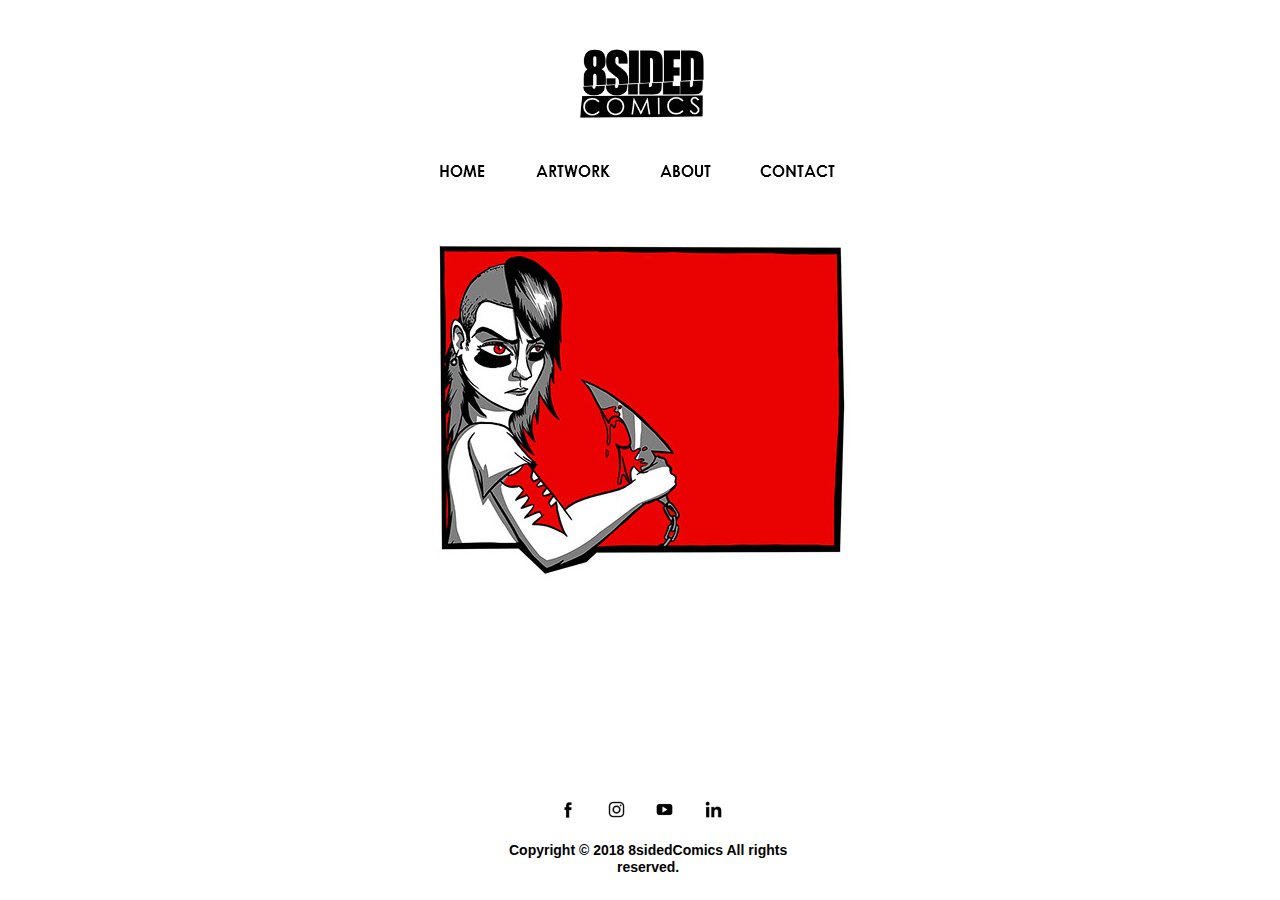
<file: index.html>
<!DOCTYPE html>
<html class="nojs html css_verticalspacer" lang="en-US">
 <head>

  <meta http-equiv="Content-type" content="text/html;charset=UTF-8"/>
  <meta name="generator" content="2018.1.0.386"/>
  <meta name="viewport" content="width=device-width, initial-scale=1.0"/>
  
  <script type="text/javascript">
   // Update the 'nojs'/'js' class on the html node
document.documentElement.className = document.documentElement.className.replace(/\bnojs\b/g, 'js');

// Check that all required assets are uploaded and up-to-date
if(typeof Muse == "undefined") window.Muse = {}; window.Muse.assets = {"required":["museutils.js", "museconfig.js", "jquery.musemenu.js", "jquery.musepolyfill.bgsize.js", "jquery.watch.js", "jquery.museresponsive.js", "require.js", "index.css"], "outOfDate":[]};
</script>
  
  <title>Home</title>
  <!-- CSS -->
  <link rel="stylesheet" type="text/css" href="css/site_global.css?crc=444006867"/>
  <link rel="stylesheet" type="text/css" href="css/master_a-master.css?crc=55429418"/>
  <link rel="stylesheet" type="text/css" href="css/index.css?crc=388979199" id="pagesheet"/>
  <!-- IE-only CSS -->
  <!--[if lt IE 9]>
  <link rel="stylesheet" type="text/css" href="css/nomq_preview_master_a-master.css?crc=3824530138"/>
  <link rel="stylesheet" type="text/css" href="css/nomq_index.css?crc=534770060" id="nomq_pagesheet"/>
  <![endif]-->
  <!-- JS includes -->
  <!--[if lt IE 9]>
  <script src="scripts/html5shiv.js?crc=4241844378" type="text/javascript"></script>
  <![endif]-->
   </head>
 <body>

  <div class="breakpoint active" id="bp_infinity" data-min-width="501"><!-- responsive breakpoint node -->
   <div class="clearfix borderbox" id="page"><!-- group -->
    <div class="clearfix grpelem" id="pu110"><!-- column -->
     <div class="clip_frame colelem" id="u110" data-sizePolicy="fixed" data-pintopage="page_fixedCenter" data-leftAdjustmentDoneBy="pu110"><!-- image -->
      <img class="block temp_no_img_src" id="u110_img" data-orig-src="images/8sc%20exp%203.png?crc=343212197" alt="" width="152" height="92" src="images/blank.gif?crc=4208392903"/>
     </div>
     <nav class="MenuBar clearfix colelem" id="menuu2685" data-sizePolicy="fixed" data-pintopage="page_fixedCenter" data-leftAdjustmentDoneBy="pu110"><!-- horizontal box -->
      <div class="MenuItemContainer clearfix grpelem" id="u2693"><!-- vertical box -->
       <a class="nonblock nontext MenuItem MenuItemWithSubMenu MuseMenuActive clearfix colelem" id="u2696" href="index.html"><!-- horizontal box --><div class="MenuItemLabel NoWrap grpelem" id="u2697-4"><!-- rasterized frame --><div id="u2697-4_clip"><img class="temp_no_img_src" alt="Home" width="111" height="19" data-orig-src="images/u2697-4.png?crc=166018104" src="images/blank.gif?crc=4208392903"/></div></div></a>
      </div>
      <div class="MenuItemContainer clearfix grpelem" id="u2686"><!-- vertical box -->
       <a class="nonblock nontext MenuItem MenuItemWithSubMenu clearfix colelem" id="u2687" href="artwork.html"><!-- horizontal box --><div class="MenuItemLabel NoWrap grpelem" id="u2688-4"><!-- rasterized frame --><div id="u2688-4_clip"><img class="temp_no_img_src" alt="Artwork" width="112" height="19" data-orig-src="images/u2688-4.png?crc=4219537121" src="images/blank.gif?crc=4208392903"/></div></div></a>
      </div>
      <div class="MenuItemContainer clearfix grpelem" id="u2745"><!-- vertical box -->
       <a class="nonblock nontext MenuItem MenuItemWithSubMenu clearfix colelem" id="u2748" href="about.html"><!-- horizontal box --><div class="MenuItemLabel NoWrap grpelem" id="u2751-4"><!-- rasterized frame --><div id="u2751-4_clip"><img class="temp_no_img_src" alt="About" width="112" height="19" data-orig-src="images/u2751-4.png?crc=415971877" src="images/blank.gif?crc=4208392903"/></div></div></a>
      </div>
      <div class="MenuItemContainer clearfix grpelem" id="u2781"><!-- vertical box -->
       <a class="nonblock nontext MenuItem MenuItemWithSubMenu clearfix colelem" id="u2784" href="contact.html"><!-- horizontal box --><div class="MenuItemLabel NoWrap grpelem" id="u2785-4"><!-- rasterized frame --><div id="u2785-4_clip"><img class="temp_no_img_src" alt="Contact" width="112" height="19" data-orig-src="images/u2785-4.png?crc=531113312" src="images/blank.gif?crc=4208392903"/></div></div></a>
      </div>
     </nav>
     <div class="museBGSize colelem shared_content" id="u3515" data-sizePolicy="fluidWidth" data-pintopage="page_fixedCenter" data-leftAdjustmentDoneBy="pu110" data-content-guid="u3515_content"><!-- simple frame --></div>
    </div>
    <div class="verticalspacer" data-offset-top="609" data-content-above-spacer="609" data-content-below-spacer="114" data-sizePolicy="fixed" data-pintopage="page_fixedLeft"></div>
    <div class="clearfix grpelem" id="ppu123"><!-- column -->
     <div class="clearfix colelem" id="pu123"><!-- group -->
      <a class="nonblock nontext clip_frame grpelem" id="u123" href="https://www.facebook.com/8sidedComics/"><!-- image --><img class="block temp_no_img_src" id="u123_img" data-orig-src="images/if_facebook_2136487.png?crc=476105570" alt="" data-heightwidthratio="1" data-image-width="32" data-image-height="32" src="images/blank.gif?crc=4208392903"/></a>
      <a class="nonblock nontext clip_frame grpelem" id="u131" href="https://www.instagram.com/8sideddi/"><!-- image --><img class="block temp_no_img_src" id="u131_img" data-orig-src="images/if_instagram_2136488.png?crc=419860765" alt="" data-heightwidthratio="1" data-image-width="33" data-image-height="33" src="images/blank.gif?crc=4208392903"/></a>
      <a class="nonblock nontext clip_frame grpelem" id="u145" href="https://www.youtube.com/channel/UCf7xHVVoygxZuOqeqRI1weg"><!-- image --><img class="block temp_no_img_src" id="u145_img" data-orig-src="images/if_youtube_2136499.png?crc=493011653" alt="" data-heightwidthratio="1" data-image-width="33" data-image-height="33" src="images/blank.gif?crc=4208392903"/></a>
      <a class="nonblock nontext clip_frame grpelem" id="u138" href="https://www.linkedin.com/in/diego-a-infante-0a1717127/" target="_blank"><!-- image --><img class="block temp_no_img_src" id="u138_img" data-orig-src="images/if_linkedin_2136489.png?crc=3899089868" alt="" data-heightwidthratio="1" data-image-width="33" data-image-height="33" src="images/blank.gif?crc=4208392903"/></a>
     </div>
     <div class="clearfix colelem shared_content" id="u120-4" data-content-guid="u120-4_content"><!-- content -->
      <p>Copyright © 2018 8sidedComics All rights reserved.</p>
     </div>
    </div>
   </div>
  </div>
  <div class="breakpoint" id="bp_500" data-max-width="500"><!-- responsive breakpoint node -->
   <div class="clearfix borderbox temp_no_id" data-orig-id="page"><!-- group -->
    <div class="clearfix grpelem temp_no_id" data-orig-id="pu110"><!-- column -->
     <div class="clip_frame colelem temp_no_id" data-orig-id="u110"><!-- image -->
      <img class="block temp_no_id temp_no_img_src" data-orig-src="images/8sc%20exp%203.png?crc=343212197" alt="" data-heightwidthratio="0.6088709677419355" data-image-width="248" data-image-height="151" data-orig-id="u110_img" src="images/blank.gif?crc=4208392903"/>
     </div>
     <div class="browser_width colelem" id="menuu2685-bw">
      <nav class="MenuBar clearfix temp_no_id" data-orig-id="menuu2685"><!-- horizontal box -->
       <div class="MenuItemContainer clearfix grpelem temp_no_id" data-orig-id="u2693"><!-- vertical box -->
        <a class="nonblock nontext MenuItem MenuItemWithSubMenu MuseMenuActive clearfix colelem temp_no_id" href="index.html" data-orig-id="u2696"><!-- horizontal box --><div class="MenuItemLabel NoWrap grpelem temp_no_id" data-orig-id="u2697-4"><!-- rasterized frame --><div class="temp_no_id" data-orig-id="u2697-4_clip"><img class="temp_no_img_src" alt="Home" data-orig-src="images/u2697-4.png?crc=166018104" data-image-width="125" src="images/blank.gif?crc=4208392903"/></div></div></a>
       </div>
       <div class="MenuItemContainer clearfix grpelem temp_no_id" data-orig-id="u2686"><!-- vertical box -->
        <a class="nonblock nontext MenuItem MenuItemWithSubMenu clearfix colelem temp_no_id" href="artwork.html" data-orig-id="u2687"><!-- horizontal box --><div class="MenuItemLabel NoWrap grpelem temp_no_id" data-orig-id="u2688-4"><!-- rasterized frame --><div class="temp_no_id" data-orig-id="u2688-4_clip"><img class="temp_no_img_src" alt="Artwork" data-orig-src="images/u2688-4.png?crc=4219537121" data-image-width="125" src="images/blank.gif?crc=4208392903"/></div></div></a>
       </div>
       <div class="MenuItemContainer clearfix grpelem temp_no_id" data-orig-id="u2745"><!-- vertical box -->
        <a class="nonblock nontext MenuItem MenuItemWithSubMenu clearfix colelem temp_no_id" href="about.html" data-orig-id="u2748"><!-- horizontal box --><div class="MenuItemLabel NoWrap grpelem temp_no_id" data-orig-id="u2751-4"><!-- rasterized frame --><div class="temp_no_id" data-orig-id="u2751-4_clip"><img class="temp_no_img_src" alt="About" data-orig-src="images/u2751-4.png?crc=415971877" data-image-width="125" src="images/blank.gif?crc=4208392903"/></div></div></a>
       </div>
       <div class="MenuItemContainer clearfix grpelem temp_no_id" data-orig-id="u2781"><!-- vertical box -->
        <a class="nonblock nontext MenuItem MenuItemWithSubMenu clearfix colelem temp_no_id" href="contact.html" data-orig-id="u2784"><!-- horizontal box --><div class="MenuItemLabel NoWrap grpelem temp_no_id" data-orig-id="u2785-4"><!-- rasterized frame --><div class="temp_no_id" data-orig-id="u2785-4_clip"><img class="temp_no_img_src" alt="Contact" data-orig-src="images/u2785-4.png?crc=531113312" data-image-width="125" src="images/blank.gif?crc=4208392903"/></div></div></a>
       </div>
      </nav>
     </div>
     <div class="browser_width colelem" id="u3515-bw">
      <span class="museBGSize placeholder" data-placeholder-for="u3515_content"><!-- placeholder node --></span>
     </div>
    </div>
    <div class="verticalspacer" data-offset-top="651" data-content-above-spacer="651" data-content-below-spacer="114" data-sizePolicy="fixed" data-pintopage="page_fixedLeft"></div>
    <div class="clearfix grpelem temp_no_id" data-orig-id="ppu123"><!-- column -->
     <div class="clearfix colelem temp_no_id" data-orig-id="pu123"><!-- group -->
      <a class="nonblock nontext clip_frame grpelem temp_no_id" href="https://www.facebook.com/8sidedComics/" data-orig-id="u123"><!-- image --><img class="block temp_no_id temp_no_img_src" data-orig-src="images/if_facebook_2136487.png?crc=476105570" alt="" data-heightwidthratio="1" data-image-width="46" data-image-height="46" data-orig-id="u123_img" src="images/blank.gif?crc=4208392903"/></a>
      <a class="nonblock nontext clip_frame grpelem temp_no_id" href="https://www.instagram.com/8sideddi/" data-orig-id="u131"><!-- image --><img class="block temp_no_id temp_no_img_src" data-orig-src="images/if_instagram_2136488.png?crc=419860765" alt="" data-heightwidthratio="1" data-image-width="48" data-image-height="48" data-orig-id="u131_img" src="images/blank.gif?crc=4208392903"/></a>
      <a class="nonblock nontext clip_frame grpelem temp_no_id" href="https://www.youtube.com/channel/UCf7xHVVoygxZuOqeqRI1weg" data-orig-id="u145"><!-- image --><img class="block temp_no_id temp_no_img_src" data-orig-src="images/if_youtube_2136499.png?crc=493011653" alt="" data-heightwidthratio="1" data-image-width="48" data-image-height="48" data-orig-id="u145_img" src="images/blank.gif?crc=4208392903"/></a>
      <a class="nonblock nontext clip_frame grpelem temp_no_id" href="https://www.linkedin.com/in/diego-a-infante-0a1717127/" target="_blank" data-orig-id="u138"><!-- image --><img class="block temp_no_id temp_no_img_src" data-orig-src="images/if_linkedin_2136489.png?crc=3899089868" alt="" data-heightwidthratio="1" data-image-width="48" data-image-height="48" data-orig-id="u138_img" src="images/blank.gif?crc=4208392903"/></a>
     </div>
     <span class="clearfix colelem placeholder" data-placeholder-for="u120-4_content"><!-- placeholder node --></span>
    </div>
   </div>
  </div>
  <!-- Other scripts -->
  <script type="text/javascript">
   // Decide whether to suppress missing file error or not based on preference setting
var suppressMissingFileError = false
</script>
  <script type="text/javascript">
   window.Muse.assets.check=function(c){if(!window.Muse.assets.checked){window.Muse.assets.checked=!0;var b={},d=function(a,b){if(window.getComputedStyle){var c=window.getComputedStyle(a,null);return c&&c.getPropertyValue(b)||c&&c[b]||""}if(document.documentElement.currentStyle)return(c=a.currentStyle)&&c[b]||a.style&&a.style[b]||"";return""},a=function(a){if(a.match(/^rgb/))return a=a.replace(/\s+/g,"").match(/([\d\,]+)/gi)[0].split(","),(parseInt(a[0])<<16)+(parseInt(a[1])<<8)+parseInt(a[2]);if(a.match(/^\#/))return parseInt(a.substr(1),
16);return 0},f=function(f){for(var g=document.getElementsByTagName("link"),j=0;j<g.length;j++)if("text/css"==g[j].type){var l=(g[j].href||"").match(/\/?css\/([\w\-]+\.css)\?crc=(\d+)/);if(!l||!l[1]||!l[2])break;b[l[1]]=l[2]}g=document.createElement("div");g.className="version";g.style.cssText="display:none; width:1px; height:1px;";document.getElementsByTagName("body")[0].appendChild(g);for(j=0;j<Muse.assets.required.length;){var l=Muse.assets.required[j],k=l.match(/([\w\-\.]+)\.(\w+)$/),i=k&&k[1]?
k[1]:null,k=k&&k[2]?k[2]:null;switch(k.toLowerCase()){case "css":i=i.replace(/\W/gi,"_").replace(/^([^a-z])/gi,"_$1");g.className+=" "+i;i=a(d(g,"color"));k=a(d(g,"backgroundColor"));i!=0||k!=0?(Muse.assets.required.splice(j,1),"undefined"!=typeof b[l]&&(i!=b[l]>>>24||k!=(b[l]&16777215))&&Muse.assets.outOfDate.push(l)):j++;g.className="version";break;case "js":j++;break;default:throw Error("Unsupported file type: "+k);}}c?c().jquery!="1.8.3"&&Muse.assets.outOfDate.push("jquery-1.8.3.min.js"):Muse.assets.required.push("jquery-1.8.3.min.js");
g.parentNode.removeChild(g);if(Muse.assets.outOfDate.length||Muse.assets.required.length)g="Some files on the server may be missing or incorrect. Clear browser cache and try again. If the problem persists please contact website author.",f&&Muse.assets.outOfDate.length&&(g+="\nOut of date: "+Muse.assets.outOfDate.join(",")),f&&Muse.assets.required.length&&(g+="\nMissing: "+Muse.assets.required.join(",")),suppressMissingFileError?(g+="\nUse SuppressMissingFileError key in AppPrefs.xml to show missing file error pop up.",console.log(g)):alert(g)};location&&location.search&&location.search.match&&location.search.match(/muse_debug/gi)?
setTimeout(function(){f(!0)},5E3):f()}};
var muse_init=function(){require.config({baseUrl:""});require(["jquery","museutils","whatinput","jquery.musemenu","jquery.musepolyfill.bgsize","jquery.watch","jquery.museresponsive"],function(c){var $ = c;$(document).ready(function(){try{
window.Muse.assets.check($);/* body */
Muse.Utils.transformMarkupToFixBrowserProblemsPreInit();/* body */
Muse.Utils.prepHyperlinks(true);/* body */
Muse.Utils.resizeHeight('.browser_width');/* resize height */
Muse.Utils.requestAnimationFrame(function() { $('body').addClass('initialized'); });/* mark body as initialized */
Muse.Utils.makeButtonsVisibleAfterSettingMinWidth();/* body */
Muse.Utils.initWidget('.MenuBar', ['#bp_infinity', '#bp_500'], function(elem) { return $(elem).museMenu(); });/* unifiedNavBar */
Muse.Utils.fullPage('#page');/* 100% height page */
$( '.breakpoint' ).registerBreakpoint();/* Register breakpoints */
Muse.Utils.transformMarkupToFixBrowserProblems();/* body */
}catch(b){if(b&&"function"==typeof b.notify?b.notify():Muse.Assert.fail("Error calling selector function: "+b),false)throw b;}})})};

</script>
  <!-- RequireJS script -->
  <script src="scripts/require.js?crc=7928878" type="text/javascript" async data-main="scripts/museconfig.js?crc=4286661555" onload="if (requirejs) requirejs.onError = function(requireType, requireModule) { if (requireType && requireType.toString && requireType.toString().indexOf && 0 <= requireType.toString().indexOf('#scripterror')) window.Muse.assets.check(); }" onerror="window.Muse.assets.check();"></script>
   </body>
</html>
</file>
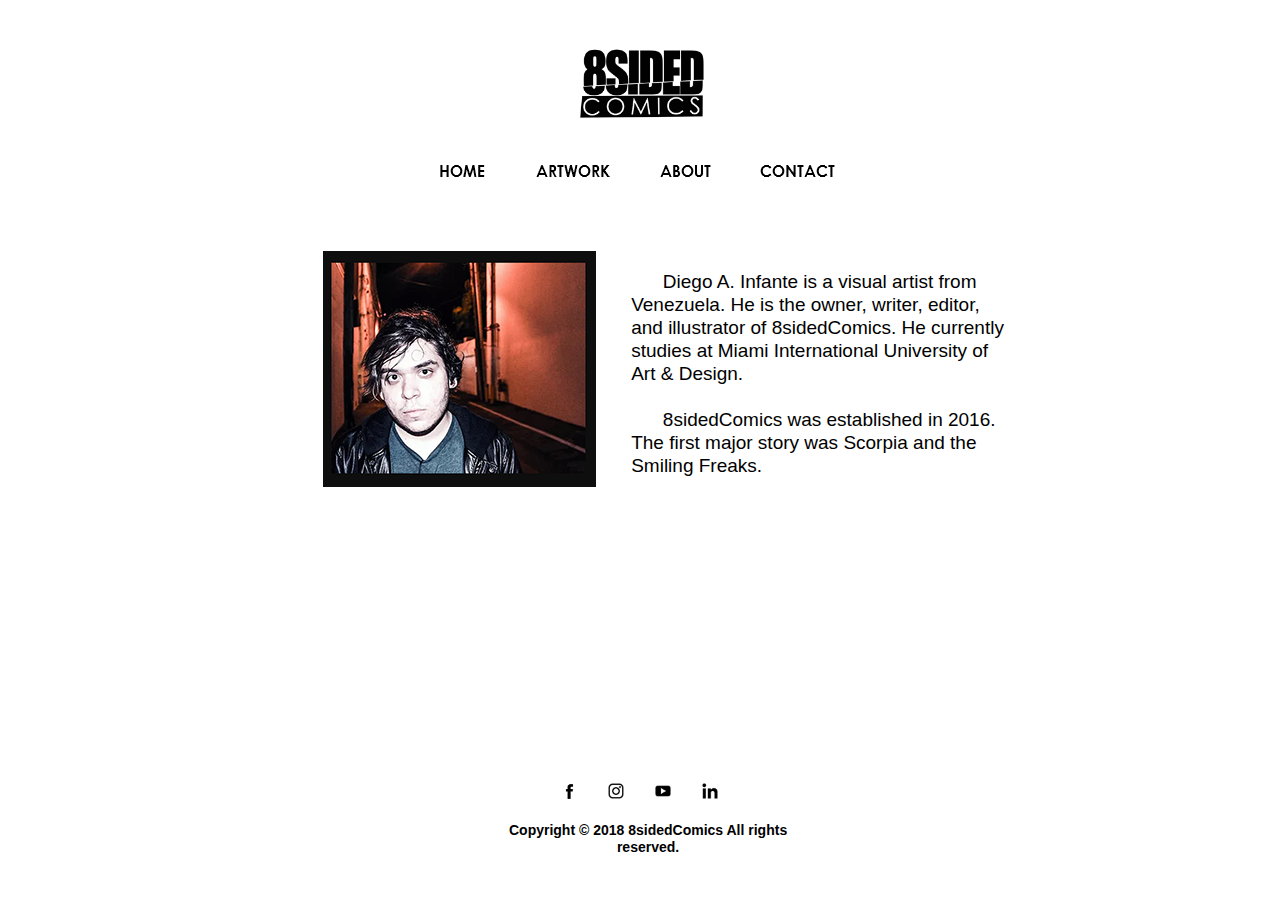
<file: about.html>
<!DOCTYPE html>
<html class="nojs html css_verticalspacer" lang="en-US">
 <head>

  <meta http-equiv="Content-type" content="text/html;charset=UTF-8"/>
  <meta name="generator" content="2018.1.0.386"/>
  <meta name="viewport" content="width=device-width, initial-scale=1.0"/>
  
  <script type="text/javascript">
   // Update the 'nojs'/'js' class on the html node
document.documentElement.className = document.documentElement.className.replace(/\bnojs\b/g, 'js');

// Check that all required assets are uploaded and up-to-date
if(typeof Muse == "undefined") window.Muse = {}; window.Muse.assets = {"required":["museutils.js", "museconfig.js", "jquery.musemenu.js", "jquery.watch.js", "jquery.museresponsive.js", "require.js", "about.css"], "outOfDate":[]};
</script>
  
  <title>About</title>
  <!-- CSS -->
  <link rel="stylesheet" type="text/css" href="css/site_global.css?crc=444006867"/>
  <link rel="stylesheet" type="text/css" href="css/master_a-master.css?crc=55429418"/>
  <link rel="stylesheet" type="text/css" href="css/about.css?crc=218879393" id="pagesheet"/>
  <!-- IE-only CSS -->
  <!--[if lt IE 9]>
  <link rel="stylesheet" type="text/css" href="css/nomq_preview_master_a-master.css?crc=3824530138"/>
  <link rel="stylesheet" type="text/css" href="css/nomq_about.css?crc=4010158799" id="nomq_pagesheet"/>
  <![endif]-->
  <!-- JS includes -->
  <!--[if lt IE 9]>
  <script src="scripts/html5shiv.js?crc=4241844378" type="text/javascript"></script>
  <![endif]-->
   </head>
 <body>

  <div class="breakpoint active" id="bp_infinity" data-min-width="1012"><!-- responsive breakpoint node -->
   <div class="clearfix borderbox" id="page"><!-- group -->
    <div class="clearfix grpelem" id="pu110"><!-- column -->
     <div class="clip_frame colelem shared_content" id="u110" data-sizePolicy="fixed" data-pintopage="page_fixedCenter" data-content-guid="u110_content"><!-- image -->
      <img class="block temp_no_img_src" id="u110_img" data-orig-src="images/8sc%20exp%203.png?crc=343212197" alt="" width="152" height="92" src="images/blank.gif?crc=4208392903"/>
     </div>
     <nav class="MenuBar clearfix colelem" id="menuu2685" data-sizePolicy="fixed" data-pintopage="page_fixedCenter"><!-- horizontal box -->
      <div class="MenuItemContainer clearfix grpelem" id="u2693"><!-- vertical box -->
       <a class="nonblock nontext MenuItem MenuItemWithSubMenu clearfix colelem" id="u2696" href="index.html"><!-- horizontal box --><div class="MenuItemLabel NoWrap grpelem" id="u2697-4"><!-- rasterized frame --><div id="u2697-4_clip"><img class="temp_no_img_src" alt="Home" width="111" height="19" data-orig-src="images/u2697-4.png?crc=166018104" src="images/blank.gif?crc=4208392903"/></div></div></a>
      </div>
      <div class="MenuItemContainer clearfix grpelem" id="u2686"><!-- vertical box -->
       <a class="nonblock nontext MenuItem MenuItemWithSubMenu clearfix colelem" id="u2687" href="artwork.html"><!-- horizontal box --><div class="MenuItemLabel NoWrap grpelem" id="u2688-4"><!-- rasterized frame --><div id="u2688-4_clip"><img class="temp_no_img_src" alt="Artwork" width="112" height="19" data-orig-src="images/u2688-4.png?crc=4219537121" src="images/blank.gif?crc=4208392903"/></div></div></a>
      </div>
      <div class="MenuItemContainer clearfix grpelem" id="u2745"><!-- vertical box -->
       <a class="nonblock nontext MenuItem MenuItemWithSubMenu MuseMenuActive clearfix colelem" id="u2748" href="about.html"><!-- horizontal box --><div class="MenuItemLabel NoWrap grpelem" id="u2751-4"><!-- rasterized frame --><div id="u2751-4_clip"><img class="temp_no_img_src" alt="About" width="112" height="19" data-orig-src="images/u2751-4.png?crc=415971877" src="images/blank.gif?crc=4208392903"/></div></div></a>
      </div>
      <div class="MenuItemContainer clearfix grpelem" id="u2781"><!-- vertical box -->
       <a class="nonblock nontext MenuItem MenuItemWithSubMenu clearfix colelem" id="u2784" href="contact.html"><!-- horizontal box --><div class="MenuItemLabel NoWrap grpelem" id="u2785-4"><!-- rasterized frame --><div id="u2785-4_clip"><img class="temp_no_img_src" alt="Contact" width="112" height="19" data-orig-src="images/u2785-4.png?crc=531113312" src="images/blank.gif?crc=4208392903"/></div></div></a>
      </div>
     </nav>
     <div class="clearfix colelem" id="pu273"><!-- group -->
      <div class="clip_frame grpelem" id="u273"><!-- image -->
       <img class="block temp_no_img_src" id="u273_img" data-orig-src="images/me273x237.jpg?crc=4188014502" alt="" data-heightwidthratio="0.8681318681318682" data-image-width="273" data-image-height="237" src="images/blank.gif?crc=4208392903"/>
      </div>
      <div class="clearfix grpelem shared_content" id="u270-7" data-content-guid="u270-7_content"><!-- content -->
       <p>&nbsp;&nbsp;&nbsp;&nbsp;&nbsp; Diego A. Infante is a visual artist from Venezuela. He is the owner, writer, editor, and illustrator of 8sidedComics. He currently studies at Miami International University of Art &amp; Design.</p>
       <p>&nbsp;</p>
       <p>&nbsp;&nbsp;&nbsp;&nbsp;&nbsp; 8sidedComics was established in 2016. The first major story was Scorpia and the Smiling Freaks.</p>
      </div>
     </div>
    </div>
    <div class="verticalspacer" data-offset-top="506" data-content-above-spacer="506" data-content-below-spacer="114" data-sizePolicy="fixed" data-pintopage="page_fixedLeft"></div>
    <div class="clearfix grpelem" id="ppu123"><!-- column -->
     <div class="clearfix colelem" id="pu123"><!-- group -->
      <a class="nonblock nontext clip_frame grpelem" id="u123" href="https://www.facebook.com/8sidedComics/"><!-- image --><img class="block temp_no_img_src" id="u123_img" data-orig-src="images/if_facebook_2136487.png?crc=476105570" alt="" data-heightwidthratio="1" data-image-width="31" data-image-height="31" src="images/blank.gif?crc=4208392903"/></a>
      <a class="nonblock nontext clip_frame grpelem" id="u131" href="https://www.instagram.com/8sideddi/"><!-- image --><img class="block temp_no_img_src" id="u131_img" data-orig-src="images/if_instagram_2136488.png?crc=419860765" alt="" data-heightwidthratio="1" data-image-width="32" data-image-height="32" src="images/blank.gif?crc=4208392903"/></a>
      <a class="nonblock nontext clip_frame grpelem" id="u145" href="https://www.youtube.com/channel/UCf7xHVVoygxZuOqeqRI1weg"><!-- image --><img class="block temp_no_img_src" id="u145_img" data-orig-src="images/if_youtube_2136499.png?crc=493011653" alt="" data-heightwidthratio="1" data-image-width="32" data-image-height="32" src="images/blank.gif?crc=4208392903"/></a>
      <a class="nonblock nontext clip_frame grpelem" id="u138" href="https://www.linkedin.com/in/diego-a-infante-0a1717127/" target="_blank"><!-- image --><img class="block temp_no_img_src" id="u138_img" data-orig-src="images/if_linkedin_2136489.png?crc=3899089868" alt="" data-heightwidthratio="1" data-image-width="32" data-image-height="32" src="images/blank.gif?crc=4208392903"/></a>
     </div>
     <div class="clearfix colelem shared_content" id="u120-4" data-content-guid="u120-4_content"><!-- content -->
      <p>Copyright © 2018 8sidedComics All rights reserved.</p>
     </div>
    </div>
   </div>
  </div>
  <div class="breakpoint" id="bp_1011" data-min-width="501" data-max-width="1011"><!-- responsive breakpoint node -->
   <div class="clearfix borderbox temp_no_id" data-orig-id="page"><!-- group -->
    <div class="clearfix grpelem temp_no_id" data-orig-id="pu110"><!-- column -->
     <span class="clip_frame colelem placeholder" data-placeholder-for="u110_content"><!-- placeholder node --></span>
     <nav class="MenuBar clearfix colelem temp_no_id" data-sizePolicy="fixed" data-pintopage="page_fixedCenter" data-orig-id="menuu2685"><!-- horizontal box -->
      <div class="MenuItemContainer clearfix grpelem temp_no_id" data-orig-id="u2693"><!-- vertical box -->
       <a class="nonblock nontext MenuItem MenuItemWithSubMenu clearfix colelem temp_no_id" href="index.html" data-orig-id="u2696"><!-- horizontal box --><div class="MenuItemLabel NoWrap grpelem temp_no_id" data-orig-id="u2697-4"><!-- rasterized frame --><div class="temp_no_id" data-orig-id="u2697-4_clip"><img class="temp_no_img_src" alt="Home" width="111" height="19" data-orig-src="images/u2697-4.png?crc=166018104" src="images/blank.gif?crc=4208392903"/></div></div></a>
      </div>
      <div class="MenuItemContainer clearfix grpelem temp_no_id" data-orig-id="u2686"><!-- vertical box -->
       <a class="nonblock nontext MenuItem MenuItemWithSubMenu clearfix colelem temp_no_id" href="artwork.html" data-orig-id="u2687"><!-- horizontal box --><div class="MenuItemLabel NoWrap grpelem temp_no_id" data-orig-id="u2688-4"><!-- rasterized frame --><div class="temp_no_id" data-orig-id="u2688-4_clip"><img class="temp_no_img_src" alt="Artwork" width="112" height="19" data-orig-src="images/u2688-4.png?crc=4219537121" src="images/blank.gif?crc=4208392903"/></div></div></a>
      </div>
      <div class="MenuItemContainer clearfix grpelem temp_no_id" data-orig-id="u2745"><!-- vertical box -->
       <a class="nonblock nontext MenuItem MenuItemWithSubMenu MuseMenuActive clearfix colelem temp_no_id" href="about.html" data-orig-id="u2748"><!-- horizontal box --><div class="MenuItemLabel NoWrap grpelem temp_no_id" data-orig-id="u2751-4"><!-- rasterized frame --><div class="temp_no_id" data-orig-id="u2751-4_clip"><img class="temp_no_img_src" alt="About" width="112" height="19" data-orig-src="images/u2751-4.png?crc=415971877" src="images/blank.gif?crc=4208392903"/></div></div></a>
      </div>
      <div class="MenuItemContainer clearfix grpelem temp_no_id" data-orig-id="u2781"><!-- vertical box -->
       <a class="nonblock nontext MenuItem MenuItemWithSubMenu clearfix colelem temp_no_id" href="contact.html" data-orig-id="u2784"><!-- horizontal box --><div class="MenuItemLabel NoWrap grpelem temp_no_id" data-orig-id="u2785-4"><!-- rasterized frame --><div class="temp_no_id" data-orig-id="u2785-4_clip"><img class="temp_no_img_src" alt="Contact" width="112" height="19" data-orig-src="images/u2785-4.png?crc=531113312" src="images/blank.gif?crc=4208392903"/></div></div></a>
      </div>
     </nav>
     <div class="clearfix colelem temp_no_id" data-orig-id="pu273"><!-- group -->
      <div class="clip_frame grpelem temp_no_id" data-orig-id="u273"><!-- image -->
       <img class="block temp_no_id temp_no_img_src" data-orig-src="images/me266x231.jpg?crc=514379086" alt="" data-heightwidthratio="0.868421052631579" data-image-width="266" data-image-height="231" data-orig-id="u273_img" src="images/blank.gif?crc=4208392903"/>
      </div>
      <span class="clearfix grpelem placeholder" data-placeholder-for="u270-7_content"><!-- placeholder node --></span>
     </div>
    </div>
    <div class="verticalspacer" data-offset-top="501" data-content-above-spacer="500" data-content-below-spacer="113" data-sizePolicy="fixed" data-pintopage="page_fixedLeft"></div>
    <div class="clearfix grpelem temp_no_id" data-orig-id="ppu123"><!-- column -->
     <div class="clearfix colelem temp_no_id" data-orig-id="pu123"><!-- group -->
      <a class="nonblock nontext clip_frame grpelem temp_no_id" href="https://www.facebook.com/8sidedComics/" data-orig-id="u123"><!-- image --><img class="block temp_no_id temp_no_img_src" data-orig-src="images/if_facebook_2136487.png?crc=476105570" alt="" data-heightwidthratio="1" data-image-width="30" data-image-height="30" data-orig-id="u123_img" src="images/blank.gif?crc=4208392903"/></a>
      <a class="nonblock nontext clip_frame grpelem temp_no_id" href="https://www.instagram.com/8sideddi/" data-orig-id="u131"><!-- image --><img class="block temp_no_id temp_no_img_src" data-orig-src="images/if_instagram_2136488.png?crc=419860765" alt="" data-heightwidthratio="1" data-image-width="31" data-image-height="31" data-orig-id="u131_img" src="images/blank.gif?crc=4208392903"/></a>
      <a class="nonblock nontext clip_frame grpelem temp_no_id" href="https://www.youtube.com/channel/UCf7xHVVoygxZuOqeqRI1weg" data-orig-id="u145"><!-- image --><img class="block temp_no_id temp_no_img_src" data-orig-src="images/if_youtube_2136499.png?crc=493011653" alt="" data-heightwidthratio="1" data-image-width="31" data-image-height="31" data-orig-id="u145_img" src="images/blank.gif?crc=4208392903"/></a>
      <a class="nonblock nontext clip_frame grpelem temp_no_id" href="https://www.linkedin.com/in/diego-a-infante-0a1717127/" target="_blank" data-orig-id="u138"><!-- image --><img class="block temp_no_id temp_no_img_src" data-orig-src="images/if_linkedin_2136489.png?crc=3899089868" alt="" data-heightwidthratio="1" data-image-width="31" data-image-height="31" data-orig-id="u138_img" src="images/blank.gif?crc=4208392903"/></a>
     </div>
     <span class="clearfix colelem placeholder" data-placeholder-for="u120-4_content"><!-- placeholder node --></span>
    </div>
   </div>
  </div>
  <div class="breakpoint" id="bp_500" data-max-width="500"><!-- responsive breakpoint node -->
   <div class="clearfix borderbox temp_no_id" data-orig-id="page"><!-- group -->
    <div class="clearfix grpelem temp_no_id" data-orig-id="pu110"><!-- column -->
     <div class="clip_frame colelem temp_no_id" data-orig-id="u110"><!-- image -->
      <img class="block temp_no_id temp_no_img_src" data-orig-src="images/8sc%20exp%203.png?crc=343212197" alt="" data-heightwidthratio="0.6088709677419355" data-image-width="248" data-image-height="151" data-orig-id="u110_img" src="images/blank.gif?crc=4208392903"/>
     </div>
     <div class="browser_width colelem" id="menuu2685-bw">
      <nav class="MenuBar clearfix temp_no_id" data-orig-id="menuu2685"><!-- horizontal box -->
       <div class="MenuItemContainer clearfix grpelem temp_no_id" data-orig-id="u2693"><!-- vertical box -->
        <a class="nonblock nontext MenuItem MenuItemWithSubMenu clearfix colelem temp_no_id" href="index.html" data-orig-id="u2696"><!-- horizontal box --><div class="MenuItemLabel NoWrap grpelem temp_no_id" data-orig-id="u2697-4"><!-- rasterized frame --><div class="temp_no_id" data-orig-id="u2697-4_clip"><img class="temp_no_img_src" alt="Home" data-orig-src="images/u2697-4.png?crc=166018104" data-image-width="125" src="images/blank.gif?crc=4208392903"/></div></div></a>
       </div>
       <div class="MenuItemContainer clearfix grpelem temp_no_id" data-orig-id="u2686"><!-- vertical box -->
        <a class="nonblock nontext MenuItem MenuItemWithSubMenu clearfix colelem temp_no_id" href="artwork.html" data-orig-id="u2687"><!-- horizontal box --><div class="MenuItemLabel NoWrap grpelem temp_no_id" data-orig-id="u2688-4"><!-- rasterized frame --><div class="temp_no_id" data-orig-id="u2688-4_clip"><img class="temp_no_img_src" alt="Artwork" data-orig-src="images/u2688-4.png?crc=4219537121" data-image-width="125" src="images/blank.gif?crc=4208392903"/></div></div></a>
       </div>
       <div class="MenuItemContainer clearfix grpelem temp_no_id" data-orig-id="u2745"><!-- vertical box -->
        <a class="nonblock nontext MenuItem MenuItemWithSubMenu MuseMenuActive clearfix colelem temp_no_id" href="about.html" data-orig-id="u2748"><!-- horizontal box --><div class="MenuItemLabel NoWrap grpelem temp_no_id" data-orig-id="u2751-4"><!-- rasterized frame --><div class="temp_no_id" data-orig-id="u2751-4_clip"><img class="temp_no_img_src" alt="About" data-orig-src="images/u2751-4.png?crc=415971877" data-image-width="125" src="images/blank.gif?crc=4208392903"/></div></div></a>
       </div>
       <div class="MenuItemContainer clearfix grpelem temp_no_id" data-orig-id="u2781"><!-- vertical box -->
        <a class="nonblock nontext MenuItem MenuItemWithSubMenu clearfix colelem temp_no_id" href="contact.html" data-orig-id="u2784"><!-- horizontal box --><div class="MenuItemLabel NoWrap grpelem temp_no_id" data-orig-id="u2785-4"><!-- rasterized frame --><div class="temp_no_id" data-orig-id="u2785-4_clip"><img class="temp_no_img_src" alt="Contact" data-orig-src="images/u2785-4.png?crc=531113312" data-image-width="125" src="images/blank.gif?crc=4208392903"/></div></div></a>
       </div>
      </nav>
     </div>
     <div class="clip_frame colelem temp_no_id" data-orig-id="u273"><!-- image -->
      <img class="block temp_no_id temp_no_img_src" data-orig-src="images/me251x218.jpg?crc=4197316175" alt="" data-heightwidthratio="0.868" data-image-width="250" data-image-height="217" data-orig-id="u273_img" src="images/blank.gif?crc=4208392903"/>
     </div>
     <span class="clearfix colelem placeholder" data-placeholder-for="u270-7_content"><!-- placeholder node --></span>
    </div>
    <div class="verticalspacer" data-offset-top="764" data-content-above-spacer="763" data-content-below-spacer="113" data-sizePolicy="fixed" data-pintopage="page_fixedLeft"></div>
    <div class="clearfix grpelem temp_no_id" data-orig-id="ppu123"><!-- column -->
     <div class="clearfix colelem temp_no_id" data-orig-id="pu123"><!-- group -->
      <a class="nonblock nontext clip_frame grpelem temp_no_id" href="https://www.facebook.com/8sidedComics/" data-orig-id="u123"><!-- image --><img class="block temp_no_id temp_no_img_src" data-orig-src="images/if_facebook_2136487.png?crc=476105570" alt="" data-heightwidthratio="1" data-image-width="46" data-image-height="46" data-orig-id="u123_img" src="images/blank.gif?crc=4208392903"/></a>
      <a class="nonblock nontext clip_frame grpelem temp_no_id" href="https://www.instagram.com/8sideddi/" data-orig-id="u131"><!-- image --><img class="block temp_no_id temp_no_img_src" data-orig-src="images/if_instagram_2136488.png?crc=419860765" alt="" data-heightwidthratio="1" data-image-width="48" data-image-height="48" data-orig-id="u131_img" src="images/blank.gif?crc=4208392903"/></a>
      <a class="nonblock nontext clip_frame grpelem temp_no_id" href="https://www.youtube.com/channel/UCf7xHVVoygxZuOqeqRI1weg" data-orig-id="u145"><!-- image --><img class="block temp_no_id temp_no_img_src" data-orig-src="images/if_youtube_2136499.png?crc=493011653" alt="" data-heightwidthratio="1" data-image-width="48" data-image-height="48" data-orig-id="u145_img" src="images/blank.gif?crc=4208392903"/></a>
      <a class="nonblock nontext clip_frame grpelem temp_no_id" href="https://www.linkedin.com/in/diego-a-infante-0a1717127/" target="_blank" data-orig-id="u138"><!-- image --><img class="block temp_no_id temp_no_img_src" data-orig-src="images/if_linkedin_2136489.png?crc=3899089868" alt="" data-heightwidthratio="1" data-image-width="48" data-image-height="48" data-orig-id="u138_img" src="images/blank.gif?crc=4208392903"/></a>
     </div>
     <span class="clearfix colelem placeholder" data-placeholder-for="u120-4_content"><!-- placeholder node --></span>
    </div>
   </div>
  </div>
  <!-- Other scripts -->
  <script type="text/javascript">
   // Decide whether to suppress missing file error or not based on preference setting
var suppressMissingFileError = false
</script>
  <script type="text/javascript">
   window.Muse.assets.check=function(c){if(!window.Muse.assets.checked){window.Muse.assets.checked=!0;var b={},d=function(a,b){if(window.getComputedStyle){var c=window.getComputedStyle(a,null);return c&&c.getPropertyValue(b)||c&&c[b]||""}if(document.documentElement.currentStyle)return(c=a.currentStyle)&&c[b]||a.style&&a.style[b]||"";return""},a=function(a){if(a.match(/^rgb/))return a=a.replace(/\s+/g,"").match(/([\d\,]+)/gi)[0].split(","),(parseInt(a[0])<<16)+(parseInt(a[1])<<8)+parseInt(a[2]);if(a.match(/^\#/))return parseInt(a.substr(1),
16);return 0},f=function(f){for(var g=document.getElementsByTagName("link"),j=0;j<g.length;j++)if("text/css"==g[j].type){var l=(g[j].href||"").match(/\/?css\/([\w\-]+\.css)\?crc=(\d+)/);if(!l||!l[1]||!l[2])break;b[l[1]]=l[2]}g=document.createElement("div");g.className="version";g.style.cssText="display:none; width:1px; height:1px;";document.getElementsByTagName("body")[0].appendChild(g);for(j=0;j<Muse.assets.required.length;){var l=Muse.assets.required[j],k=l.match(/([\w\-\.]+)\.(\w+)$/),i=k&&k[1]?
k[1]:null,k=k&&k[2]?k[2]:null;switch(k.toLowerCase()){case "css":i=i.replace(/\W/gi,"_").replace(/^([^a-z])/gi,"_$1");g.className+=" "+i;i=a(d(g,"color"));k=a(d(g,"backgroundColor"));i!=0||k!=0?(Muse.assets.required.splice(j,1),"undefined"!=typeof b[l]&&(i!=b[l]>>>24||k!=(b[l]&16777215))&&Muse.assets.outOfDate.push(l)):j++;g.className="version";break;case "js":j++;break;default:throw Error("Unsupported file type: "+k);}}c?c().jquery!="1.8.3"&&Muse.assets.outOfDate.push("jquery-1.8.3.min.js"):Muse.assets.required.push("jquery-1.8.3.min.js");
g.parentNode.removeChild(g);if(Muse.assets.outOfDate.length||Muse.assets.required.length)g="Some files on the server may be missing or incorrect. Clear browser cache and try again. If the problem persists please contact website author.",f&&Muse.assets.outOfDate.length&&(g+="\nOut of date: "+Muse.assets.outOfDate.join(",")),f&&Muse.assets.required.length&&(g+="\nMissing: "+Muse.assets.required.join(",")),suppressMissingFileError?(g+="\nUse SuppressMissingFileError key in AppPrefs.xml to show missing file error pop up.",console.log(g)):alert(g)};location&&location.search&&location.search.match&&location.search.match(/muse_debug/gi)?
setTimeout(function(){f(!0)},5E3):f()}};
var muse_init=function(){require.config({baseUrl:""});require(["jquery","museutils","whatinput","jquery.musemenu","jquery.watch","jquery.museresponsive"],function(c){var $ = c;$(document).ready(function(){try{
window.Muse.assets.check($);/* body */
Muse.Utils.transformMarkupToFixBrowserProblemsPreInit();/* body */
Muse.Utils.prepHyperlinks(true);/* body */
Muse.Utils.resizeHeight('.browser_width');/* resize height */
Muse.Utils.requestAnimationFrame(function() { $('body').addClass('initialized'); });/* mark body as initialized */
Muse.Utils.makeButtonsVisibleAfterSettingMinWidth();/* body */
Muse.Utils.initWidget('.MenuBar', ['#bp_infinity', '#bp_1011', '#bp_500'], function(elem) { return $(elem).museMenu(); });/* unifiedNavBar */
Muse.Utils.fullPage('#page');/* 100% height page */
$( '.breakpoint' ).registerBreakpoint();/* Register breakpoints */
Muse.Utils.transformMarkupToFixBrowserProblems();/* body */
}catch(b){if(b&&"function"==typeof b.notify?b.notify():Muse.Assert.fail("Error calling selector function: "+b),false)throw b;}})})};

</script>
  <!-- RequireJS script -->
  <script src="scripts/require.js?crc=7928878" type="text/javascript" async data-main="scripts/museconfig.js?crc=4286661555" onload="if (requirejs) requirejs.onError = function(requireType, requireModule) { if (requireType && requireType.toString && requireType.toString().indexOf && 0 <= requireType.toString().indexOf('#scripterror')) window.Muse.assets.check(); }" onerror="window.Muse.assets.check();"></script>
   </body>
</html>
</file>
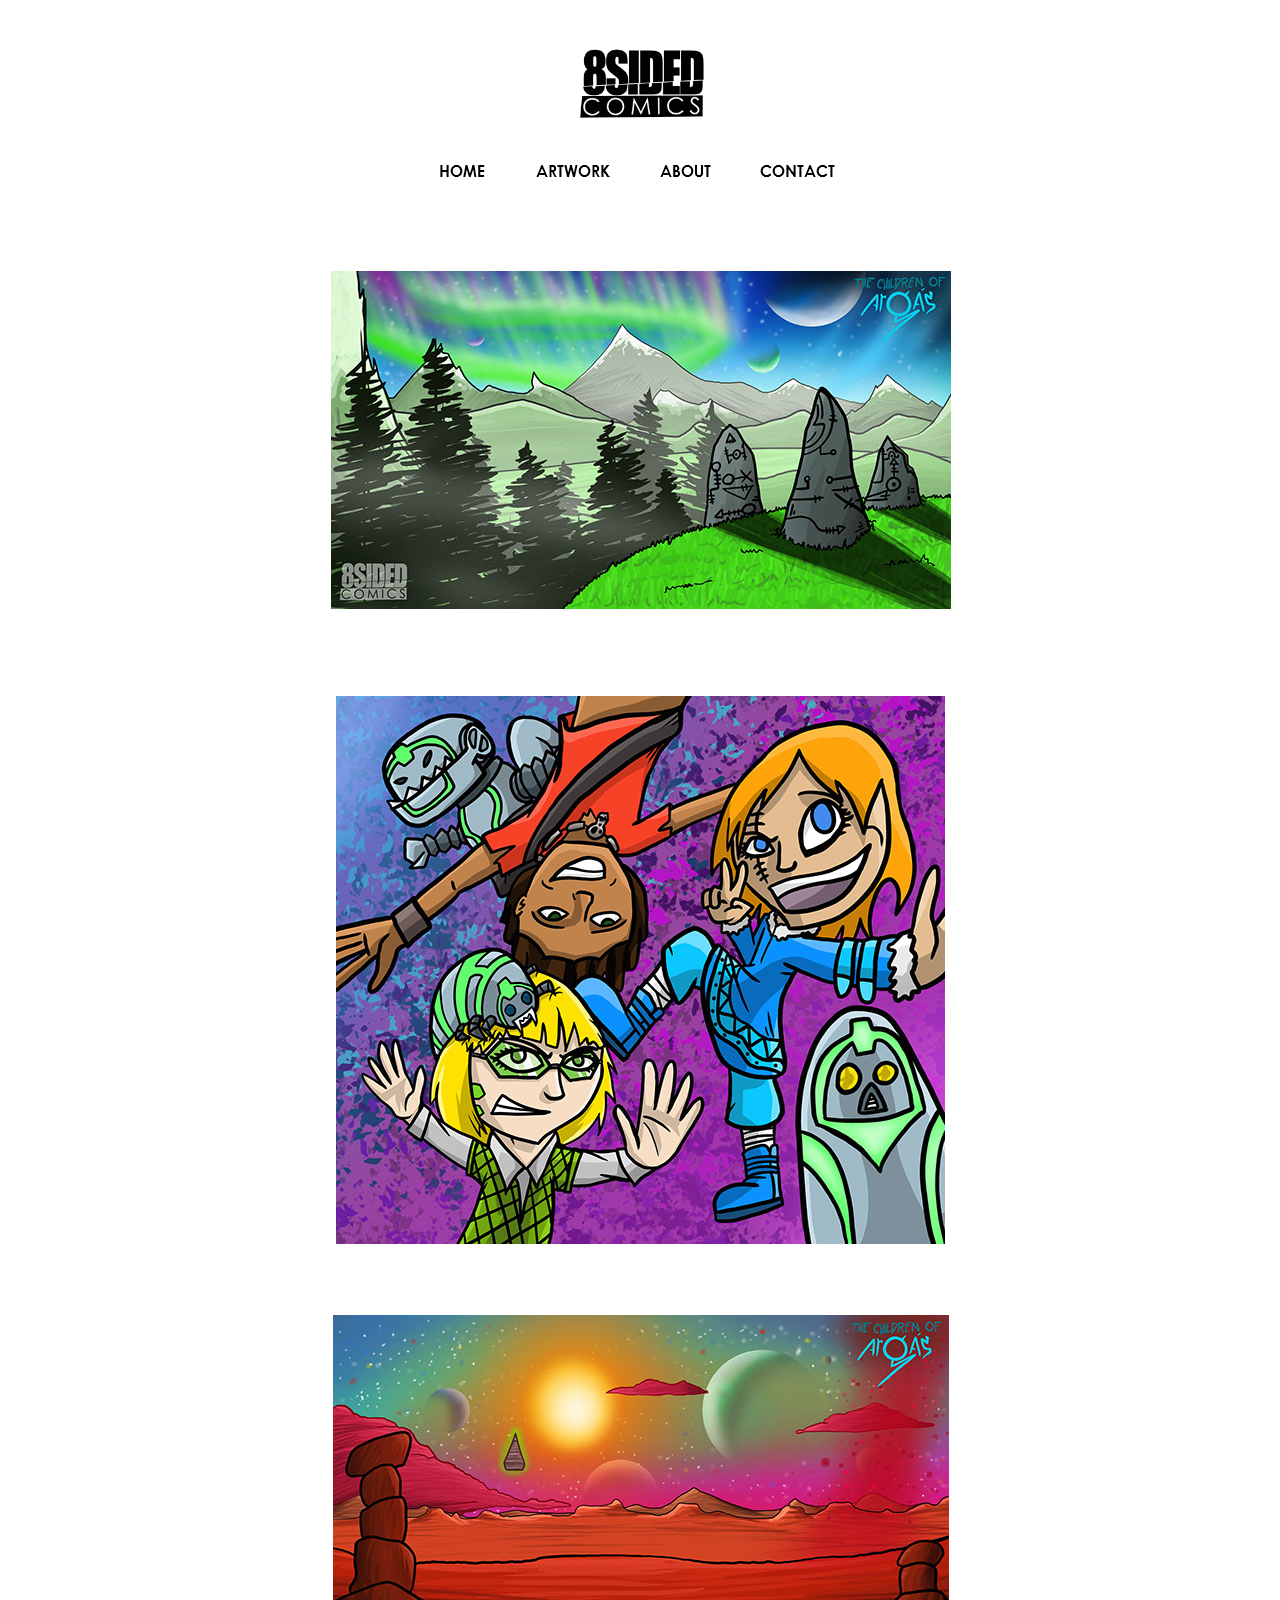
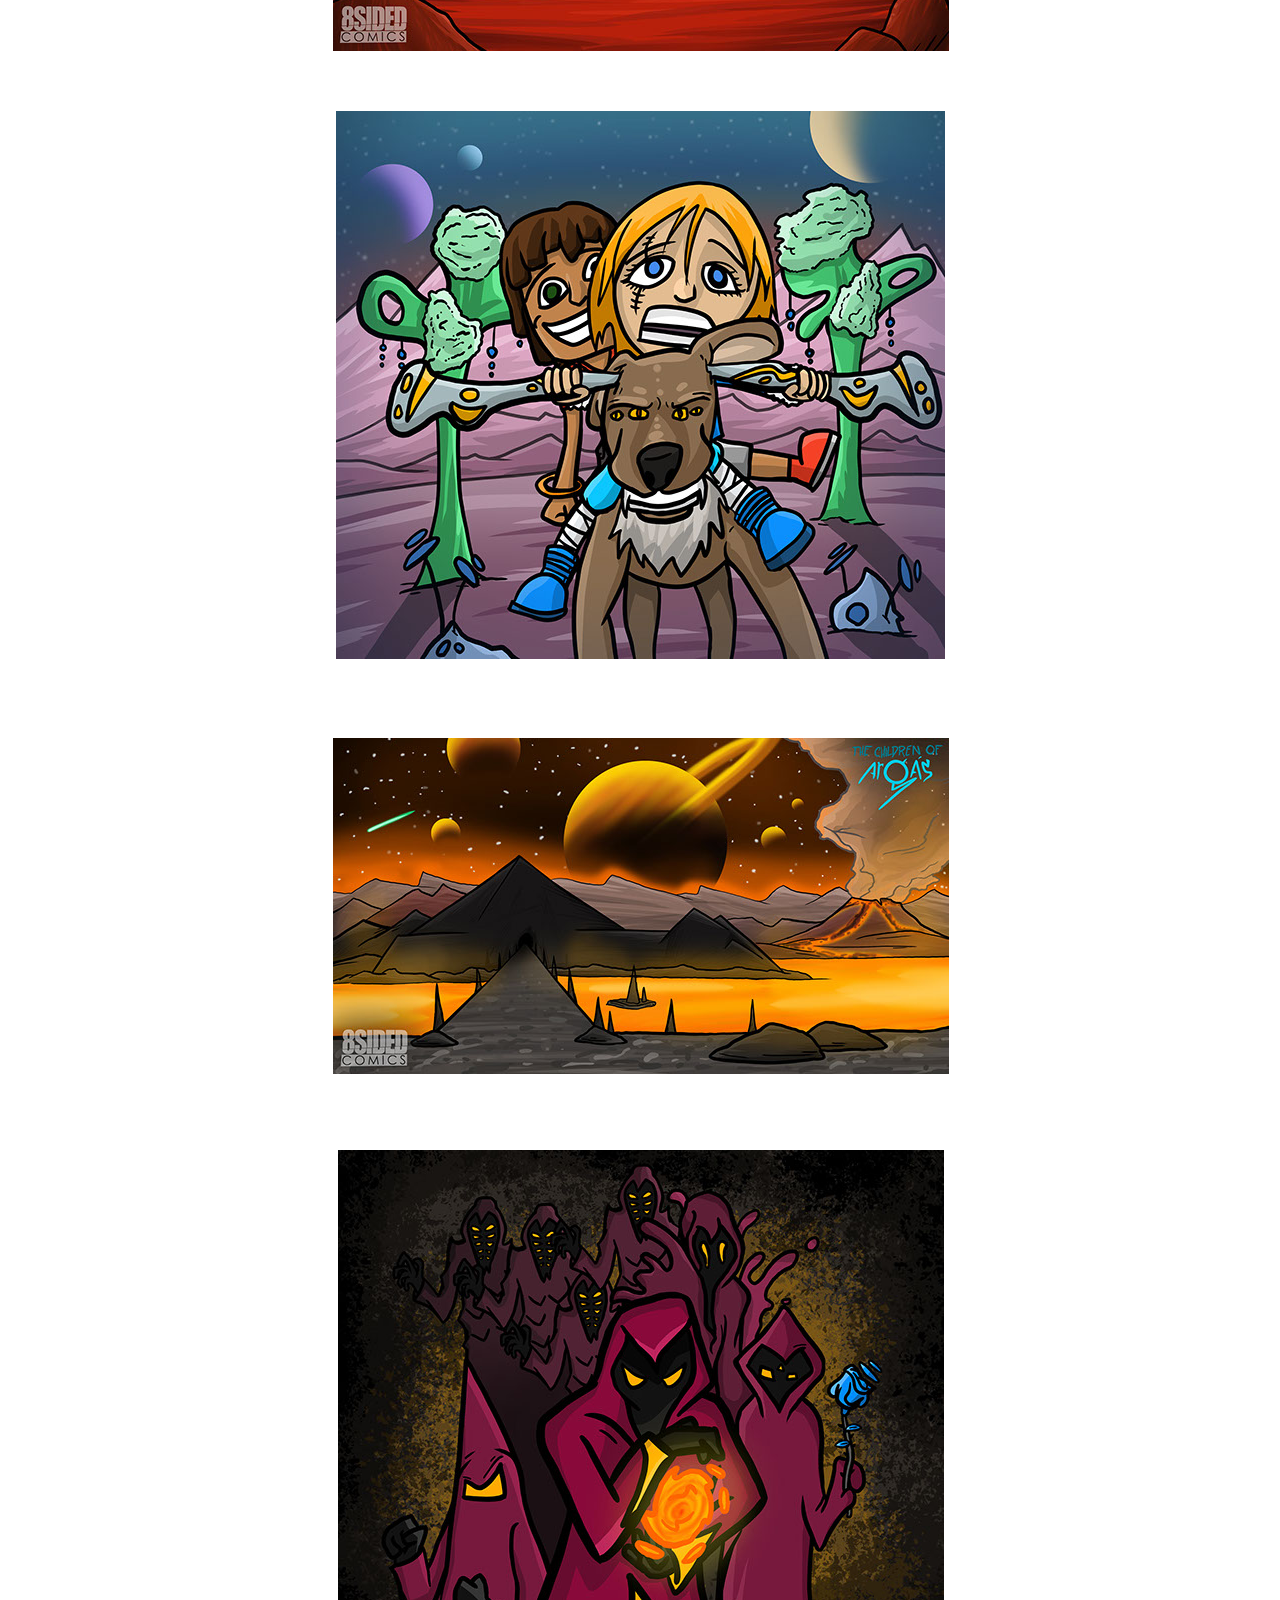
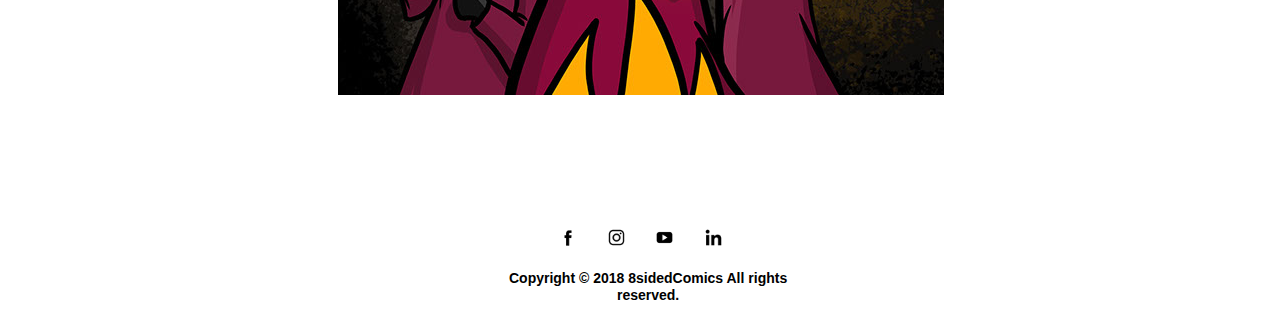
<file: artwork.html>
<!DOCTYPE html>
<html class="nojs html css_verticalspacer" lang="en-US">
 <head>

  <meta http-equiv="Content-type" content="text/html;charset=UTF-8"/>
  <meta name="generator" content="2018.1.0.386"/>
  <meta name="viewport" content="width=device-width, initial-scale=1.0"/>
  
  <script type="text/javascript">
   // Update the 'nojs'/'js' class on the html node
document.documentElement.className = document.documentElement.className.replace(/\bnojs\b/g, 'js');

// Check that all required assets are uploaded and up-to-date
if(typeof Muse == "undefined") window.Muse = {}; window.Muse.assets = {"required":["museutils.js", "museconfig.js", "jquery.musemenu.js", "jquery.watch.js", "jquery.museresponsive.js", "require.js", "artwork.css"], "outOfDate":[]};
</script>
  
  <title>Artwork</title>
  <!-- CSS -->
  <link rel="stylesheet" type="text/css" href="css/site_global.css?crc=444006867"/>
  <link rel="stylesheet" type="text/css" href="css/master_a-master.css?crc=55429418"/>
  <link rel="stylesheet" type="text/css" href="css/artwork.css?crc=3770499189" id="pagesheet"/>
  <!-- IE-only CSS -->
  <!--[if lt IE 9]>
  <link rel="stylesheet" type="text/css" href="css/nomq_preview_master_a-master.css?crc=3824530138"/>
  <link rel="stylesheet" type="text/css" href="css/nomq_artwork.css?crc=17027741" id="nomq_pagesheet"/>
  <![endif]-->
  <!-- JS includes -->
  <!--[if lt IE 9]>
  <script src="scripts/html5shiv.js?crc=4241844378" type="text/javascript"></script>
  <![endif]-->
   </head>
 <body>

  <div class="breakpoint active" id="bp_infinity" data-min-width="501"><!-- responsive breakpoint node -->
   <div class="clearfix borderbox" id="page"><!-- group -->
    <div class="clearfix grpelem" id="pu110"><!-- column -->
     <div class="clip_frame colelem" id="u110" data-sizePolicy="fixed" data-pintopage="page_fixedCenter"><!-- image -->
      <img class="block temp_no_img_src" id="u110_img" data-orig-src="images/8sc%20exp%203.png?crc=343212197" alt="" width="152" height="92" src="images/blank.gif?crc=4208392903"/>
     </div>
     <nav class="MenuBar clearfix colelem" id="menuu2685" data-sizePolicy="fixed" data-pintopage="page_fixedCenter"><!-- horizontal box -->
      <div class="MenuItemContainer clearfix grpelem" id="u2693"><!-- vertical box -->
       <a class="nonblock nontext MenuItem MenuItemWithSubMenu clearfix colelem" id="u2696" href="index.html"><!-- horizontal box --><div class="MenuItemLabel NoWrap grpelem" id="u2697-4"><!-- rasterized frame --><div id="u2697-4_clip"><img class="temp_no_img_src" alt="Home" width="111" height="19" data-orig-src="images/u2697-4.png?crc=166018104" src="images/blank.gif?crc=4208392903"/></div></div></a>
      </div>
      <div class="MenuItemContainer clearfix grpelem" id="u2686"><!-- vertical box -->
       <a class="nonblock nontext MenuItem MenuItemWithSubMenu MuseMenuActive clearfix colelem" id="u2687" href="artwork.html"><!-- horizontal box --><div class="MenuItemLabel NoWrap grpelem" id="u2688-4"><!-- rasterized frame --><div id="u2688-4_clip"><img class="temp_no_img_src" alt="Artwork" width="112" height="19" data-orig-src="images/u2688-4.png?crc=4219537121" src="images/blank.gif?crc=4208392903"/></div></div></a>
      </div>
      <div class="MenuItemContainer clearfix grpelem" id="u2745"><!-- vertical box -->
       <a class="nonblock nontext MenuItem MenuItemWithSubMenu clearfix colelem" id="u2748" href="about.html"><!-- horizontal box --><div class="MenuItemLabel NoWrap grpelem" id="u2751-4"><!-- rasterized frame --><div id="u2751-4_clip"><img class="temp_no_img_src" alt="About" width="112" height="19" data-orig-src="images/u2751-4.png?crc=415971877" src="images/blank.gif?crc=4208392903"/></div></div></a>
      </div>
      <div class="MenuItemContainer clearfix grpelem" id="u2781"><!-- vertical box -->
       <a class="nonblock nontext MenuItem MenuItemWithSubMenu clearfix colelem" id="u2784" href="contact.html"><!-- horizontal box --><div class="MenuItemLabel NoWrap grpelem" id="u2785-4"><!-- rasterized frame --><div id="u2785-4_clip"><img class="temp_no_img_src" alt="Contact" width="112" height="19" data-orig-src="images/u2785-4.png?crc=531113312" src="images/blank.gif?crc=4208392903"/></div></div></a>
      </div>
     </nav>
     <div class="clip_frame colelem" id="u298"><!-- image -->
      <img class="block temp_no_img_src" id="u298_img" data-orig-src="images/mountains.jpg?crc=236156990" alt="" data-heightwidthratio="0.5451612903225806" data-image-width="620" data-image-height="338" src="images/blank.gif?crc=4208392903"/>
     </div>
     <div class="clip_frame colelem" id="u305"><!-- image -->
      <img class="block temp_no_img_src" id="u305_img" data-orig-src="images/poster%201.jpg?crc=3989948337" alt="" data-heightwidthratio="0.8998357963875205" data-image-width="609" data-image-height="548" src="images/blank.gif?crc=4208392903"/>
     </div>
     <div class="clip_frame colelem" id="u283"><!-- image -->
      <img class="block temp_no_img_src" id="u283_img" data-orig-src="images/desert.jpg?crc=3884823640" alt="" data-heightwidthratio="0.5454545454545454" data-image-width="616" data-image-height="336" src="images/blank.gif?crc=4208392903"/>
     </div>
     <div class="clip_frame colelem" id="u312"><!-- image -->
      <img class="block temp_no_img_src" id="u312_img" data-orig-src="images/poster%202.jpg?crc=148967555" alt="" data-heightwidthratio="0.8998357963875205" data-image-width="609" data-image-height="548" src="images/blank.gif?crc=4208392903"/>
     </div>
     <div class="clip_frame colelem" id="u291"><!-- image -->
      <img class="block temp_no_img_src" id="u291_img" data-orig-src="images/kontralia.jpg?crc=454477503" alt="" data-heightwidthratio="0.5454545454545454" data-image-width="616" data-image-height="336" src="images/blank.gif?crc=4208392903"/>
     </div>
     <div class="clip_frame colelem" id="u319"><!-- image -->
      <img class="block temp_no_img_src" id="u319_img" data-orig-src="images/poster%203.jpg?crc=533972551" alt="" data-heightwidthratio="0.8993399339933993" data-image-width="606" data-image-height="545" src="images/blank.gif?crc=4208392903"/>
     </div>
    </div>
    <div class="verticalspacer" data-offset-top="3295" data-content-above-spacer="3295" data-content-below-spacer="114" data-sizePolicy="fixed" data-pintopage="page_fixedLeft"></div>
    <div class="clearfix grpelem" id="ppu123"><!-- column -->
     <div class="clearfix colelem" id="pu123"><!-- group -->
      <a class="nonblock nontext clip_frame grpelem" id="u123" href="https://www.facebook.com/8sidedComics/"><!-- image --><img class="block temp_no_img_src" id="u123_img" data-orig-src="images/if_facebook_2136487.png?crc=476105570" alt="" data-heightwidthratio="1" data-image-width="32" data-image-height="32" src="images/blank.gif?crc=4208392903"/></a>
      <a class="nonblock nontext clip_frame grpelem" id="u131" href="https://www.instagram.com/8sideddi/"><!-- image --><img class="block temp_no_img_src" id="u131_img" data-orig-src="images/if_instagram_2136488.png?crc=419860765" alt="" data-heightwidthratio="1" data-image-width="33" data-image-height="33" src="images/blank.gif?crc=4208392903"/></a>
      <a class="nonblock nontext clip_frame grpelem" id="u145" href="https://www.youtube.com/channel/UCf7xHVVoygxZuOqeqRI1weg"><!-- image --><img class="block temp_no_img_src" id="u145_img" data-orig-src="images/if_youtube_2136499.png?crc=493011653" alt="" data-heightwidthratio="1" data-image-width="33" data-image-height="33" src="images/blank.gif?crc=4208392903"/></a>
      <a class="nonblock nontext clip_frame grpelem" id="u138" href="https://www.linkedin.com/in/diego-a-infante-0a1717127/" target="_blank"><!-- image --><img class="block temp_no_img_src" id="u138_img" data-orig-src="images/if_linkedin_2136489.png?crc=3899089868" alt="" data-heightwidthratio="1" data-image-width="33" data-image-height="33" src="images/blank.gif?crc=4208392903"/></a>
     </div>
     <div class="clearfix colelem shared_content" id="u120-4" data-content-guid="u120-4_content"><!-- content -->
      <p>Copyright © 2018 8sidedComics All rights reserved.</p>
     </div>
    </div>
   </div>
  </div>
  <div class="breakpoint" id="bp_500" data-max-width="500"><!-- responsive breakpoint node -->
   <div class="clearfix borderbox temp_no_id" data-orig-id="page"><!-- group -->
    <div class="clearfix grpelem temp_no_id" data-orig-id="pu110"><!-- column -->
     <div class="clip_frame colelem temp_no_id" data-orig-id="u110"><!-- image -->
      <img class="block temp_no_id temp_no_img_src" data-orig-src="images/8sc%20exp%203.png?crc=343212197" alt="" data-heightwidthratio="0.6088709677419355" data-image-width="248" data-image-height="151" data-orig-id="u110_img" src="images/blank.gif?crc=4208392903"/>
     </div>
     <div class="browser_width colelem" id="menuu2685-bw">
      <nav class="MenuBar clearfix temp_no_id" data-orig-id="menuu2685"><!-- horizontal box -->
       <div class="MenuItemContainer clearfix grpelem temp_no_id" data-orig-id="u2693"><!-- vertical box -->
        <a class="nonblock nontext MenuItem MenuItemWithSubMenu clearfix colelem temp_no_id" href="index.html" data-orig-id="u2696"><!-- horizontal box --><div class="MenuItemLabel NoWrap grpelem temp_no_id" data-orig-id="u2697-4"><!-- rasterized frame --><div class="temp_no_id" data-orig-id="u2697-4_clip"><img class="temp_no_img_src" alt="Home" data-orig-src="images/u2697-4.png?crc=166018104" data-image-width="125" src="images/blank.gif?crc=4208392903"/></div></div></a>
       </div>
       <div class="MenuItemContainer clearfix grpelem temp_no_id" data-orig-id="u2686"><!-- vertical box -->
        <a class="nonblock nontext MenuItem MenuItemWithSubMenu MuseMenuActive clearfix colelem temp_no_id" href="artwork.html" data-orig-id="u2687"><!-- horizontal box --><div class="MenuItemLabel NoWrap grpelem temp_no_id" data-orig-id="u2688-4"><!-- rasterized frame --><div class="temp_no_id" data-orig-id="u2688-4_clip"><img class="temp_no_img_src" alt="Artwork" data-orig-src="images/u2688-4.png?crc=4219537121" data-image-width="125" src="images/blank.gif?crc=4208392903"/></div></div></a>
       </div>
       <div class="MenuItemContainer clearfix grpelem temp_no_id" data-orig-id="u2745"><!-- vertical box -->
        <a class="nonblock nontext MenuItem MenuItemWithSubMenu clearfix colelem temp_no_id" href="about.html" data-orig-id="u2748"><!-- horizontal box --><div class="MenuItemLabel NoWrap grpelem temp_no_id" data-orig-id="u2751-4"><!-- rasterized frame --><div class="temp_no_id" data-orig-id="u2751-4_clip"><img class="temp_no_img_src" alt="About" data-orig-src="images/u2751-4.png?crc=415971877" data-image-width="125" src="images/blank.gif?crc=4208392903"/></div></div></a>
       </div>
       <div class="MenuItemContainer clearfix grpelem temp_no_id" data-orig-id="u2781"><!-- vertical box -->
        <a class="nonblock nontext MenuItem MenuItemWithSubMenu clearfix colelem temp_no_id" href="contact.html" data-orig-id="u2784"><!-- horizontal box --><div class="MenuItemLabel NoWrap grpelem temp_no_id" data-orig-id="u2785-4"><!-- rasterized frame --><div class="temp_no_id" data-orig-id="u2785-4_clip"><img class="temp_no_img_src" alt="Contact" data-orig-src="images/u2785-4.png?crc=531113312" data-image-width="125" src="images/blank.gif?crc=4208392903"/></div></div></a>
       </div>
      </nav>
     </div>
     <div class="clip_frame colelem temp_no_id" data-orig-id="u298"><!-- image -->
      <img class="block temp_no_id temp_no_img_src" data-orig-src="images/mountains424x232.jpg?crc=4269446814" alt="" data-heightwidthratio="0.5448113207547169" data-image-width="424" data-image-height="231" data-orig-id="u298_img" src="images/blank.gif?crc=4208392903"/>
     </div>
     <div class="clip_frame colelem temp_no_id" data-orig-id="u305"><!-- image -->
      <img class="block temp_no_id temp_no_img_src" data-orig-src="images/poster%201419x378.jpg?crc=4246058431" alt="" data-heightwidthratio="0.8997613365155132" data-image-width="419" data-image-height="377" data-orig-id="u305_img" src="images/blank.gif?crc=4208392903"/>
     </div>
     <div class="clip_frame colelem temp_no_id" data-orig-id="u283"><!-- image -->
      <img class="block temp_no_id temp_no_img_src" data-orig-src="images/desert421x230.jpg?crc=4292338627" alt="" data-heightwidthratio="0.5452380952380952" data-image-width="420" data-image-height="229" data-orig-id="u283_img" src="images/blank.gif?crc=4208392903"/>
     </div>
     <div class="clip_frame colelem temp_no_id" data-orig-id="u312"><!-- image -->
      <img class="block temp_no_id temp_no_img_src" data-orig-src="images/poster%202419x377.jpg?crc=4047302088" alt="" data-heightwidthratio="0.9019138755980861" data-image-width="418" data-image-height="377" data-orig-id="u312_img" src="images/blank.gif?crc=4208392903"/>
     </div>
     <div class="clip_frame colelem temp_no_id" data-orig-id="u291"><!-- image -->
      <img class="block temp_no_id temp_no_img_src" data-orig-src="images/kontralia419x229.jpg?crc=406042270" alt="" data-heightwidthratio="0.5454545454545454" data-image-width="418" data-image-height="228" data-orig-id="u291_img" src="images/blank.gif?crc=4208392903"/>
     </div>
     <div class="clip_frame colelem temp_no_id" data-orig-id="u319"><!-- image -->
      <img class="block temp_no_id temp_no_img_src" data-orig-src="images/poster%203424x381.jpg?crc=421807619" alt="" data-heightwidthratio="0.900709219858156" data-image-width="423" data-image-height="381" data-orig-id="u319_img" src="images/blank.gif?crc=4208392903"/>
     </div>
    </div>
    <div class="verticalspacer" data-offset-top="2427" data-content-above-spacer="2426" data-content-below-spacer="114" data-sizePolicy="fixed" data-pintopage="page_fixedLeft"></div>
    <div class="clearfix grpelem temp_no_id" data-orig-id="ppu123"><!-- column -->
     <div class="clearfix colelem temp_no_id" data-orig-id="pu123"><!-- group -->
      <a class="nonblock nontext clip_frame grpelem temp_no_id" href="https://www.facebook.com/8sidedComics/" data-orig-id="u123"><!-- image --><img class="block temp_no_id temp_no_img_src" data-orig-src="images/if_facebook_2136487.png?crc=476105570" alt="" data-heightwidthratio="1" data-image-width="46" data-image-height="46" data-orig-id="u123_img" src="images/blank.gif?crc=4208392903"/></a>
      <a class="nonblock nontext clip_frame grpelem temp_no_id" href="https://www.instagram.com/8sideddi/" data-orig-id="u131"><!-- image --><img class="block temp_no_id temp_no_img_src" data-orig-src="images/if_instagram_2136488.png?crc=419860765" alt="" data-heightwidthratio="1" data-image-width="48" data-image-height="48" data-orig-id="u131_img" src="images/blank.gif?crc=4208392903"/></a>
      <a class="nonblock nontext clip_frame grpelem temp_no_id" href="https://www.youtube.com/channel/UCf7xHVVoygxZuOqeqRI1weg" data-orig-id="u145"><!-- image --><img class="block temp_no_id temp_no_img_src" data-orig-src="images/if_youtube_2136499.png?crc=493011653" alt="" data-heightwidthratio="1" data-image-width="48" data-image-height="48" data-orig-id="u145_img" src="images/blank.gif?crc=4208392903"/></a>
      <a class="nonblock nontext clip_frame grpelem temp_no_id" href="https://www.linkedin.com/in/diego-a-infante-0a1717127/" target="_blank" data-orig-id="u138"><!-- image --><img class="block temp_no_id temp_no_img_src" data-orig-src="images/if_linkedin_2136489.png?crc=3899089868" alt="" data-heightwidthratio="1" data-image-width="48" data-image-height="48" data-orig-id="u138_img" src="images/blank.gif?crc=4208392903"/></a>
     </div>
     <span class="clearfix colelem placeholder" data-placeholder-for="u120-4_content"><!-- placeholder node --></span>
    </div>
   </div>
  </div>
  <!-- Other scripts -->
  <script type="text/javascript">
   // Decide whether to suppress missing file error or not based on preference setting
var suppressMissingFileError = false
</script>
  <script type="text/javascript">
   window.Muse.assets.check=function(c){if(!window.Muse.assets.checked){window.Muse.assets.checked=!0;var b={},d=function(a,b){if(window.getComputedStyle){var c=window.getComputedStyle(a,null);return c&&c.getPropertyValue(b)||c&&c[b]||""}if(document.documentElement.currentStyle)return(c=a.currentStyle)&&c[b]||a.style&&a.style[b]||"";return""},a=function(a){if(a.match(/^rgb/))return a=a.replace(/\s+/g,"").match(/([\d\,]+)/gi)[0].split(","),(parseInt(a[0])<<16)+(parseInt(a[1])<<8)+parseInt(a[2]);if(a.match(/^\#/))return parseInt(a.substr(1),
16);return 0},f=function(f){for(var g=document.getElementsByTagName("link"),j=0;j<g.length;j++)if("text/css"==g[j].type){var l=(g[j].href||"").match(/\/?css\/([\w\-]+\.css)\?crc=(\d+)/);if(!l||!l[1]||!l[2])break;b[l[1]]=l[2]}g=document.createElement("div");g.className="version";g.style.cssText="display:none; width:1px; height:1px;";document.getElementsByTagName("body")[0].appendChild(g);for(j=0;j<Muse.assets.required.length;){var l=Muse.assets.required[j],k=l.match(/([\w\-\.]+)\.(\w+)$/),i=k&&k[1]?
k[1]:null,k=k&&k[2]?k[2]:null;switch(k.toLowerCase()){case "css":i=i.replace(/\W/gi,"_").replace(/^([^a-z])/gi,"_$1");g.className+=" "+i;i=a(d(g,"color"));k=a(d(g,"backgroundColor"));i!=0||k!=0?(Muse.assets.required.splice(j,1),"undefined"!=typeof b[l]&&(i!=b[l]>>>24||k!=(b[l]&16777215))&&Muse.assets.outOfDate.push(l)):j++;g.className="version";break;case "js":j++;break;default:throw Error("Unsupported file type: "+k);}}c?c().jquery!="1.8.3"&&Muse.assets.outOfDate.push("jquery-1.8.3.min.js"):Muse.assets.required.push("jquery-1.8.3.min.js");
g.parentNode.removeChild(g);if(Muse.assets.outOfDate.length||Muse.assets.required.length)g="Some files on the server may be missing or incorrect. Clear browser cache and try again. If the problem persists please contact website author.",f&&Muse.assets.outOfDate.length&&(g+="\nOut of date: "+Muse.assets.outOfDate.join(",")),f&&Muse.assets.required.length&&(g+="\nMissing: "+Muse.assets.required.join(",")),suppressMissingFileError?(g+="\nUse SuppressMissingFileError key in AppPrefs.xml to show missing file error pop up.",console.log(g)):alert(g)};location&&location.search&&location.search.match&&location.search.match(/muse_debug/gi)?
setTimeout(function(){f(!0)},5E3):f()}};
var muse_init=function(){require.config({baseUrl:""});require(["jquery","museutils","whatinput","jquery.musemenu","jquery.watch","jquery.museresponsive"],function(c){var $ = c;$(document).ready(function(){try{
window.Muse.assets.check($);/* body */
Muse.Utils.transformMarkupToFixBrowserProblemsPreInit();/* body */
Muse.Utils.prepHyperlinks(true);/* body */
Muse.Utils.resizeHeight('.browser_width');/* resize height */
Muse.Utils.requestAnimationFrame(function() { $('body').addClass('initialized'); });/* mark body as initialized */
Muse.Utils.makeButtonsVisibleAfterSettingMinWidth();/* body */
Muse.Utils.initWidget('.MenuBar', ['#bp_infinity', '#bp_500'], function(elem) { return $(elem).museMenu(); });/* unifiedNavBar */
Muse.Utils.fullPage('#page');/* 100% height page */
$( '.breakpoint' ).registerBreakpoint();/* Register breakpoints */
Muse.Utils.transformMarkupToFixBrowserProblems();/* body */
}catch(b){if(b&&"function"==typeof b.notify?b.notify():Muse.Assert.fail("Error calling selector function: "+b),false)throw b;}})})};

</script>
  <!-- RequireJS script -->
  <script src="scripts/require.js?crc=7928878" type="text/javascript" async data-main="scripts/museconfig.js?crc=4286661555" onload="if (requirejs) requirejs.onError = function(requireType, requireModule) { if (requireType && requireType.toString && requireType.toString().indexOf && 0 <= requireType.toString().indexOf('#scripterror')) window.Muse.assets.check(); }" onerror="window.Muse.assets.check();"></script>
   </body>
</html>
</file>
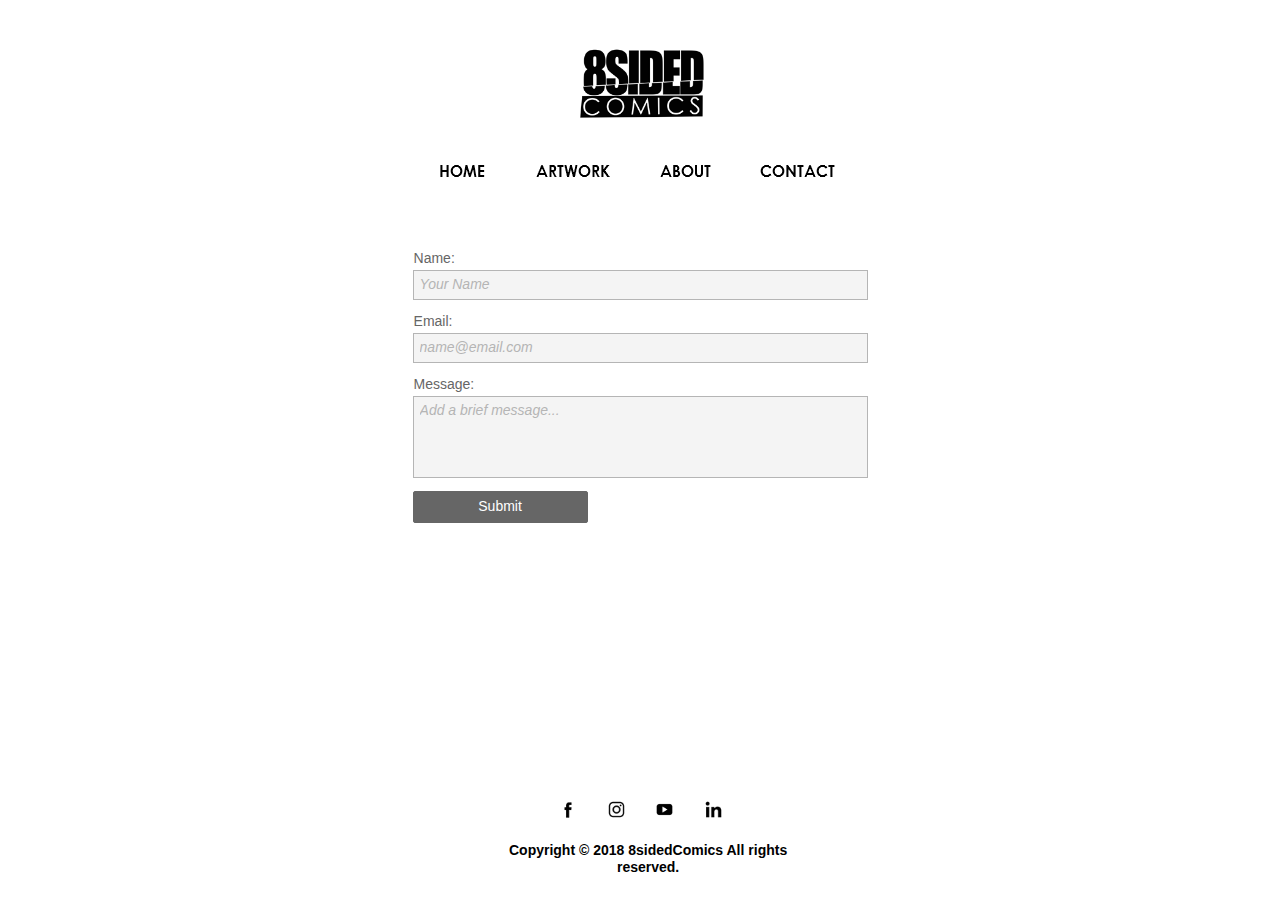
<file: contact.html>
<!DOCTYPE html>
<html class="nojs html css_verticalspacer" lang="en-US">
 <head>

  <meta http-equiv="Content-type" content="text/html;charset=UTF-8"/>
  <meta name="generator" content="2018.1.0.386"/>
  <meta name="viewport" content="width=device-width, initial-scale=1.0"/>
  
  <script type="text/javascript">
   // Update the 'nojs'/'js' class on the html node
document.documentElement.className = document.documentElement.className.replace(/\bnojs\b/g, 'js');

// Check that all required assets are uploaded and up-to-date
if(typeof Muse == "undefined") window.Muse = {}; window.Muse.assets = {"required":["museutils.js", "museconfig.js", "jquery.musemenu.js", "jquery.watch.js", "jquery.museresponsive.js", "require.js", "webpro.js", "contact.css"], "outOfDate":[]};
</script>
  
  <title>Contact</title>
  <!-- CSS -->
  <link rel="stylesheet" type="text/css" href="css/site_global.css?crc=444006867"/>
  <link rel="stylesheet" type="text/css" href="css/master_a-master.css?crc=55429418"/>
  <link rel="stylesheet" type="text/css" href="css/contact.css?crc=4244135393" id="pagesheet"/>
  <!-- IE-only CSS -->
  <!--[if lt IE 9]>
  <link rel="stylesheet" type="text/css" href="css/nomq_preview_master_a-master.css?crc=3824530138"/>
  <link rel="stylesheet" type="text/css" href="css/nomq_contact.css?crc=239075228" id="nomq_pagesheet"/>
  <![endif]-->
  <!-- JS includes -->
  <!--[if lt IE 9]>
  <script src="scripts/html5shiv.js?crc=4241844378" type="text/javascript"></script>
  <![endif]-->
   </head>
 <body>

  <div class="breakpoint active" id="bp_infinity" data-min-width="501"><!-- responsive breakpoint node -->
   <div class="clearfix borderbox" id="page"><!-- group -->
    <div class="clearfix grpelem" id="pu110"><!-- column -->
     <div class="clip_frame colelem" id="u110" data-sizePolicy="fixed" data-pintopage="page_fixedCenter"><!-- image -->
      <img class="block temp_no_img_src" id="u110_img" data-orig-src="images/8sc%20exp%203.png?crc=343212197" alt="" width="152" height="92" src="images/blank.gif?crc=4208392903"/>
     </div>
     <nav class="MenuBar clearfix colelem" id="menuu2685" data-sizePolicy="fixed" data-pintopage="page_fixedCenter"><!-- horizontal box -->
      <div class="MenuItemContainer clearfix grpelem" id="u2693"><!-- vertical box -->
       <a class="nonblock nontext MenuItem MenuItemWithSubMenu clearfix colelem" id="u2696" href="index.html"><!-- horizontal box --><div class="MenuItemLabel NoWrap grpelem" id="u2697-4"><!-- rasterized frame --><div id="u2697-4_clip"><img class="temp_no_img_src" alt="Home" width="111" height="19" data-orig-src="images/u2697-4.png?crc=166018104" src="images/blank.gif?crc=4208392903"/></div></div></a>
      </div>
      <div class="MenuItemContainer clearfix grpelem" id="u2686"><!-- vertical box -->
       <a class="nonblock nontext MenuItem MenuItemWithSubMenu clearfix colelem" id="u2687" href="artwork.html"><!-- horizontal box --><div class="MenuItemLabel NoWrap grpelem" id="u2688-4"><!-- rasterized frame --><div id="u2688-4_clip"><img class="temp_no_img_src" alt="Artwork" width="112" height="19" data-orig-src="images/u2688-4.png?crc=4219537121" src="images/blank.gif?crc=4208392903"/></div></div></a>
      </div>
      <div class="MenuItemContainer clearfix grpelem" id="u2745"><!-- vertical box -->
       <a class="nonblock nontext MenuItem MenuItemWithSubMenu clearfix colelem" id="u2748" href="about.html"><!-- horizontal box --><div class="MenuItemLabel NoWrap grpelem" id="u2751-4"><!-- rasterized frame --><div id="u2751-4_clip"><img class="temp_no_img_src" alt="About" width="112" height="19" data-orig-src="images/u2751-4.png?crc=415971877" src="images/blank.gif?crc=4208392903"/></div></div></a>
      </div>
      <div class="MenuItemContainer clearfix grpelem" id="u2781"><!-- vertical box -->
       <a class="nonblock nontext MenuItem MenuItemWithSubMenu MuseMenuActive clearfix colelem" id="u2784" href="contact.html"><!-- horizontal box --><div class="MenuItemLabel NoWrap grpelem" id="u2785-4"><!-- rasterized frame --><div id="u2785-4_clip"><img class="temp_no_img_src" alt="Contact" width="112" height="19" data-orig-src="images/u2785-4.png?crc=531113312" src="images/blank.gif?crc=4208392903"/></div></div></a>
      </div>
     </nav>
     <form class="form-grp clearfix colelem" id="widgetu199" method="post" enctype="multipart/form-data" action="scripts/form-u199.php" data-sizePolicy="fluidWidth" data-pintopage="page_fluidx"><!-- none box -->
      <div class="position_content" id="widgetu199_position_content">
       <div class="fld-grp clearfix colelem" id="widgetu206" data-required="true" data-sizePolicy="fluidWidth" data-pintopage="page_fluidx"><!-- none box -->
        <label class="fld-label actAsDiv clearfix colelem" id="u207-4" for="widgetu206_input"><!-- content --><span class="actAsPara shared_content" data-content-guid="u207-4_0_content">Name:</span></label>
        <span class="fld-input NoWrap actAsDiv clearfix colelem" id="u208-4"><!-- content --><div id="u208-3"><input class="wrapped-input shared_content" type="text" spellcheck="false" id="widgetu206_input" name="custom_U206" tabindex="1" data-content-guid="widgetu206_input_content"/><label class="wrapped-input fld-prompt" id="widgetu206_prompt" for="widgetu206_input"><span class="actAsPara shared_content" data-content-guid="widgetu206_prompt_0_content">Your Name</span></label></div></span>
       </div>
       <div class="fld-grp clearfix colelem" id="widgetu210" data-required="true" data-type="email" data-sizePolicy="fluidWidth" data-pintopage="page_fluidx"><!-- none box -->
        <label class="fld-label actAsDiv clearfix colelem" id="u212-4" for="widgetu210_input"><!-- content --><span class="actAsPara shared_content" data-content-guid="u212-4_0_content">Email:</span></label>
        <span class="fld-input NoWrap actAsDiv clearfix colelem" id="u213-4"><!-- content --><div id="u213-3"><input class="wrapped-input shared_content" type="email" spellcheck="false" id="widgetu210_input" name="Email" tabindex="2" data-content-guid="widgetu210_input_content"/><label class="wrapped-input fld-prompt" id="widgetu210_prompt" for="widgetu210_input"><span class="actAsPara shared_content" data-content-guid="widgetu210_prompt_0_content">name@email.com</span></label></div></span>
       </div>
       <div class="fld-grp clearfix colelem" id="widgetu200" data-required="false" data-sizePolicy="fluidWidth" data-pintopage="page_fluidx"><!-- none box -->
        <label class="fld-label actAsDiv clearfix colelem" id="u203-4" for="widgetu200_input"><!-- content --><span class="actAsPara shared_content" data-content-guid="u203-4_0_content">Message:</span></label>
        <span class="fld-textarea actAsDiv clearfix colelem" id="u201-4"><!-- content --><div id="u201-3"><textarea class="wrapped-input shared_content" id="widgetu200_input" name="custom_U200" tabindex="3" data-content-guid="widgetu200_input_content"></textarea><label class="wrapped-input fld-prompt" id="widgetu200_prompt" for="widgetu200_input"><span class="actAsPara shared_content" data-content-guid="widgetu200_prompt_0_content">Add a brief message...</span></label></div></span>
       </div>
       <div class="clearfix colelem" id="pu214-4"><!-- group -->
        <div class="clearfix grpelem" id="u214-4"><!-- content -->
         <p class="shared_content" data-content-guid="u214-4_0_content">Submitting Form...</p>
        </div>
        <div class="clearfix grpelem" id="u204-4"><!-- content -->
         <p class="shared_content" data-content-guid="u204-4_0_content">The server encountered an error.</p>
        </div>
        <div class="clearfix grpelem" id="u215-4"><!-- content -->
         <p class="shared_content" data-content-guid="u215-4_0_content">Form received.</p>
        </div>
        <button class="submit-btn NoWrap rounded-corners clearfix grpelem" id="u205-4" type="submit" value="Submit" tabindex="4"><!-- content -->
         <div style="margin-top:-12px;height:12px;" class="shared_content" data-content-guid="u205-4_0_content">
          <p>Submit</p>
         </div>
        </button>
       </div>
      </div>
     </form>
    </div>
    <div class="verticalspacer" data-offset-top="522" data-content-above-spacer="522" data-content-below-spacer="114" data-sizePolicy="fixed" data-pintopage="page_fixedLeft"></div>
    <div class="clearfix grpelem" id="ppu123"><!-- column -->
     <div class="clearfix colelem" id="pu123"><!-- group -->
      <a class="nonblock nontext clip_frame grpelem" id="u123" href="https://www.facebook.com/8sidedComics/"><!-- image --><img class="block temp_no_img_src" id="u123_img" data-orig-src="images/if_facebook_2136487.png?crc=476105570" alt="" data-heightwidthratio="1" data-image-width="32" data-image-height="32" src="images/blank.gif?crc=4208392903"/></a>
      <a class="nonblock nontext clip_frame grpelem" id="u131" href="https://www.instagram.com/8sideddi/"><!-- image --><img class="block temp_no_img_src" id="u131_img" data-orig-src="images/if_instagram_2136488.png?crc=419860765" alt="" data-heightwidthratio="1" data-image-width="33" data-image-height="33" src="images/blank.gif?crc=4208392903"/></a>
      <a class="nonblock nontext clip_frame grpelem" id="u145" href="https://www.youtube.com/channel/UCf7xHVVoygxZuOqeqRI1weg"><!-- image --><img class="block temp_no_img_src" id="u145_img" data-orig-src="images/if_youtube_2136499.png?crc=493011653" alt="" data-heightwidthratio="1" data-image-width="33" data-image-height="33" src="images/blank.gif?crc=4208392903"/></a>
      <a class="nonblock nontext clip_frame grpelem" id="u138" href="https://www.linkedin.com/in/diego-a-infante-0a1717127/" target="_blank"><!-- image --><img class="block temp_no_img_src" id="u138_img" data-orig-src="images/if_linkedin_2136489.png?crc=3899089868" alt="" data-heightwidthratio="1" data-image-width="33" data-image-height="33" src="images/blank.gif?crc=4208392903"/></a>
     </div>
     <div class="clearfix colelem shared_content" id="u120-4" data-content-guid="u120-4_content"><!-- content -->
      <p>Copyright © 2018 8sidedComics All rights reserved.</p>
     </div>
    </div>
   </div>
  </div>
  <div class="breakpoint" id="bp_500" data-min-width="470" data-max-width="500"><!-- responsive breakpoint node -->
   <div class="clearfix borderbox temp_no_id" data-orig-id="page"><!-- group -->
    <div class="clearfix grpelem temp_no_id" data-orig-id="pu110"><!-- column -->
     <div class="clip_frame colelem temp_no_id" data-orig-id="u110"><!-- image -->
      <img class="block temp_no_id temp_no_img_src" data-orig-src="images/8sc%20exp%203.png?crc=343212197" alt="" data-heightwidthratio="0.6088709677419355" data-image-width="248" data-image-height="151" data-orig-id="u110_img" src="images/blank.gif?crc=4208392903"/>
     </div>
     <div class="browser_width colelem" id="menuu2685-bw">
      <nav class="MenuBar clearfix temp_no_id" data-orig-id="menuu2685"><!-- horizontal box -->
       <div class="MenuItemContainer clearfix grpelem temp_no_id" data-orig-id="u2693"><!-- vertical box -->
        <a class="nonblock nontext MenuItem MenuItemWithSubMenu clearfix colelem temp_no_id" href="index.html" data-orig-id="u2696"><!-- horizontal box --><div class="MenuItemLabel NoWrap grpelem temp_no_id" data-orig-id="u2697-4"><!-- rasterized frame --><div class="temp_no_id" data-orig-id="u2697-4_clip"><img class="temp_no_img_src" alt="Home" data-orig-src="images/u2697-4.png?crc=166018104" data-image-width="125" src="images/blank.gif?crc=4208392903"/></div></div></a>
       </div>
       <div class="MenuItemContainer clearfix grpelem temp_no_id" data-orig-id="u2686"><!-- vertical box -->
        <a class="nonblock nontext MenuItem MenuItemWithSubMenu clearfix colelem temp_no_id" href="artwork.html" data-orig-id="u2687"><!-- horizontal box --><div class="MenuItemLabel NoWrap grpelem temp_no_id" data-orig-id="u2688-4"><!-- rasterized frame --><div class="temp_no_id" data-orig-id="u2688-4_clip"><img class="temp_no_img_src" alt="Artwork" data-orig-src="images/u2688-4.png?crc=4219537121" data-image-width="125" src="images/blank.gif?crc=4208392903"/></div></div></a>
       </div>
       <div class="MenuItemContainer clearfix grpelem temp_no_id" data-orig-id="u2745"><!-- vertical box -->
        <a class="nonblock nontext MenuItem MenuItemWithSubMenu clearfix colelem temp_no_id" href="about.html" data-orig-id="u2748"><!-- horizontal box --><div class="MenuItemLabel NoWrap grpelem temp_no_id" data-orig-id="u2751-4"><!-- rasterized frame --><div class="temp_no_id" data-orig-id="u2751-4_clip"><img class="temp_no_img_src" alt="About" data-orig-src="images/u2751-4.png?crc=415971877" data-image-width="125" src="images/blank.gif?crc=4208392903"/></div></div></a>
       </div>
       <div class="MenuItemContainer clearfix grpelem temp_no_id" data-orig-id="u2781"><!-- vertical box -->
        <a class="nonblock nontext MenuItem MenuItemWithSubMenu MuseMenuActive clearfix colelem temp_no_id" href="contact.html" data-orig-id="u2784"><!-- horizontal box --><div class="MenuItemLabel NoWrap grpelem temp_no_id" data-orig-id="u2785-4"><!-- rasterized frame --><div class="temp_no_id" data-orig-id="u2785-4_clip"><img class="temp_no_img_src" alt="Contact" data-orig-src="images/u2785-4.png?crc=531113312" data-image-width="125" src="images/blank.gif?crc=4208392903"/></div></div></a>
       </div>
      </nav>
     </div>
     <form class="form-grp clearfix colelem temp_no_id" method="post" enctype="multipart/form-data" action="scripts/form-u199.php" data-sizePolicy="fluidWidth" data-pintopage="page_fluidx" data-orig-id="widgetu199"><!-- none box -->
      <div class="position_content temp_no_id" data-orig-id="widgetu199_position_content">
       <div class="fld-grp clearfix colelem temp_no_id" data-required="true" data-sizePolicy="fluidWidth" data-pintopage="page_fluidx" data-orig-id="widgetu206"><!-- none box -->
        <label class="fld-label actAsDiv clearfix colelem temp_no_id" for="widgetu206_input" data-orig-id="u207-4"><!-- content --><span class="actAsPara placeholder" data-placeholder-for="u207-4_0_content"><!-- placeholder node --></span></label>
        <span class="fld-input NoWrap actAsDiv clearfix colelem temp_no_id" data-orig-id="u208-4"><!-- content --><div class="temp_no_id" data-orig-id="u208-3"><span class="wrapped-input placeholder" data-placeholder-for="widgetu206_input_content"><!-- placeholder node --></span><label class="wrapped-input fld-prompt temp_no_id" for="widgetu206_input" data-orig-id="widgetu206_prompt"><span class="actAsPara placeholder" data-placeholder-for="widgetu206_prompt_0_content"><!-- placeholder node --></span></label></div></span>
       </div>
       <div class="fld-grp clearfix colelem temp_no_id" data-required="true" data-type="email" data-sizePolicy="fluidWidth" data-pintopage="page_fluidx" data-orig-id="widgetu210"><!-- none box -->
        <label class="fld-label actAsDiv clearfix colelem temp_no_id" for="widgetu210_input" data-orig-id="u212-4"><!-- content --><span class="actAsPara placeholder" data-placeholder-for="u212-4_0_content"><!-- placeholder node --></span></label>
        <span class="fld-input NoWrap actAsDiv clearfix colelem temp_no_id" data-orig-id="u213-4"><!-- content --><div class="temp_no_id" data-orig-id="u213-3"><span class="wrapped-input placeholder" data-placeholder-for="widgetu210_input_content"><!-- placeholder node --></span><label class="wrapped-input fld-prompt temp_no_id" for="widgetu210_input" data-orig-id="widgetu210_prompt"><span class="actAsPara placeholder" data-placeholder-for="widgetu210_prompt_0_content"><!-- placeholder node --></span></label></div></span>
       </div>
       <div class="fld-grp clearfix colelem temp_no_id" data-required="false" data-sizePolicy="fluidWidth" data-pintopage="page_fluidx" data-orig-id="widgetu200"><!-- none box -->
        <label class="fld-label actAsDiv clearfix colelem temp_no_id" for="widgetu200_input" data-orig-id="u203-4"><!-- content --><span class="actAsPara placeholder" data-placeholder-for="u203-4_0_content"><!-- placeholder node --></span></label>
        <span class="fld-textarea actAsDiv clearfix colelem temp_no_id" data-orig-id="u201-4"><!-- content --><div class="temp_no_id" data-orig-id="u201-3"><span class="wrapped-input placeholder" data-placeholder-for="widgetu200_input_content"><!-- placeholder node --></span><label class="wrapped-input fld-prompt temp_no_id" for="widgetu200_input" data-orig-id="widgetu200_prompt"><span class="actAsPara placeholder" data-placeholder-for="widgetu200_prompt_0_content"><!-- placeholder node --></span></label></div></span>
       </div>
       <div class="clearfix colelem temp_no_id" data-orig-id="pu214-4"><!-- group -->
        <div class="clearfix grpelem temp_no_id" data-orig-id="u214-4"><!-- content -->
         <span class="placeholder" data-placeholder-for="u214-4_0_content"><!-- placeholder node --></span>
        </div>
        <div class="clearfix grpelem temp_no_id" data-orig-id="u204-4"><!-- content -->
         <span class="placeholder" data-placeholder-for="u204-4_0_content"><!-- placeholder node --></span>
        </div>
        <div class="clearfix grpelem temp_no_id" data-orig-id="u215-4"><!-- content -->
         <span class="placeholder" data-placeholder-for="u215-4_0_content"><!-- placeholder node --></span>
        </div>
        <button class="submit-btn NoWrap rounded-corners clearfix grpelem temp_no_id" type="submit" value="Submit" tabindex="8" data-orig-id="u205-4"><!-- content -->
         <span class="placeholder" data-placeholder-for="u205-4_0_content"><!-- placeholder node --></span>
        </button>
       </div>
      </div>
     </form>
    </div>
    <div class="verticalspacer" data-offset-top="529" data-content-above-spacer="529" data-content-below-spacer="114" data-sizePolicy="fixed" data-pintopage="page_fixedLeft"></div>
    <div class="clearfix grpelem temp_no_id" data-orig-id="ppu123"><!-- column -->
     <div class="clearfix colelem temp_no_id" data-orig-id="pu123"><!-- group -->
      <a class="nonblock nontext clip_frame grpelem temp_no_id" href="https://www.facebook.com/8sidedComics/" data-orig-id="u123"><!-- image --><img class="block temp_no_id temp_no_img_src" data-orig-src="images/if_facebook_2136487.png?crc=476105570" alt="" data-heightwidthratio="1" data-image-width="46" data-image-height="46" data-orig-id="u123_img" src="images/blank.gif?crc=4208392903"/></a>
      <a class="nonblock nontext clip_frame grpelem temp_no_id" href="https://www.instagram.com/8sideddi/" data-orig-id="u131"><!-- image --><img class="block temp_no_id temp_no_img_src" data-orig-src="images/if_instagram_2136488.png?crc=419860765" alt="" data-heightwidthratio="1" data-image-width="48" data-image-height="48" data-orig-id="u131_img" src="images/blank.gif?crc=4208392903"/></a>
      <a class="nonblock nontext clip_frame grpelem temp_no_id" href="https://www.youtube.com/channel/UCf7xHVVoygxZuOqeqRI1weg" data-orig-id="u145"><!-- image --><img class="block temp_no_id temp_no_img_src" data-orig-src="images/if_youtube_2136499.png?crc=493011653" alt="" data-heightwidthratio="1" data-image-width="48" data-image-height="48" data-orig-id="u145_img" src="images/blank.gif?crc=4208392903"/></a>
      <a class="nonblock nontext clip_frame grpelem temp_no_id" href="https://www.linkedin.com/in/diego-a-infante-0a1717127/" target="_blank" data-orig-id="u138"><!-- image --><img class="block temp_no_id temp_no_img_src" data-orig-src="images/if_linkedin_2136489.png?crc=3899089868" alt="" data-heightwidthratio="1" data-image-width="48" data-image-height="48" data-orig-id="u138_img" src="images/blank.gif?crc=4208392903"/></a>
     </div>
     <span class="clearfix colelem placeholder" data-placeholder-for="u120-4_content"><!-- placeholder node --></span>
    </div>
   </div>
  </div>
  <div class="breakpoint" id="bp_469" data-max-width="469"><!-- responsive breakpoint node -->
   <div class="clearfix borderbox temp_no_id" data-orig-id="page"><!-- group -->
    <div class="clearfix grpelem temp_no_id" data-orig-id="pu110"><!-- column -->
     <div class="clip_frame colelem temp_no_id" data-orig-id="u110"><!-- image -->
      <img class="block temp_no_id temp_no_img_src" data-orig-src="images/8sc%20exp%203.png?crc=343212197" alt="" data-heightwidthratio="0.6051502145922747" data-image-width="233" data-image-height="141" data-orig-id="u110_img" src="images/blank.gif?crc=4208392903"/>
     </div>
     <div class="browser_width colelem temp_no_id" data-orig-id="menuu2685-bw">
      <nav class="MenuBar clearfix temp_no_id" data-orig-id="menuu2685"><!-- horizontal box -->
       <div class="MenuItemContainer clearfix grpelem temp_no_id" data-orig-id="u2693"><!-- vertical box -->
        <a class="nonblock nontext MenuItem MenuItemWithSubMenu clearfix colelem temp_no_id" href="index.html" data-orig-id="u2696"><!-- horizontal box --><div class="MenuItemLabel NoWrap grpelem temp_no_id" data-orig-id="u2697-4"><!-- rasterized frame --><div class="temp_no_id" data-orig-id="u2697-4_clip"><img class="temp_no_img_src" alt="Home" data-orig-src="images/u2697-4.png?crc=166018104" data-image-width="117" src="images/blank.gif?crc=4208392903"/></div></div></a>
       </div>
       <div class="MenuItemContainer clearfix grpelem temp_no_id" data-orig-id="u2686"><!-- vertical box -->
        <a class="nonblock nontext MenuItem MenuItemWithSubMenu clearfix colelem temp_no_id" href="artwork.html" data-orig-id="u2687"><!-- horizontal box --><div class="MenuItemLabel NoWrap grpelem temp_no_id" data-orig-id="u2688-4"><!-- rasterized frame --><div class="temp_no_id" data-orig-id="u2688-4_clip"><img class="temp_no_img_src" alt="Artwork" data-orig-src="images/u2688-4.png?crc=4219537121" data-image-width="117" src="images/blank.gif?crc=4208392903"/></div></div></a>
       </div>
       <div class="MenuItemContainer clearfix grpelem temp_no_id" data-orig-id="u2745"><!-- vertical box -->
        <a class="nonblock nontext MenuItem MenuItemWithSubMenu clearfix colelem temp_no_id" href="about.html" data-orig-id="u2748"><!-- horizontal box --><div class="MenuItemLabel NoWrap grpelem temp_no_id" data-orig-id="u2751-4"><!-- rasterized frame --><div class="temp_no_id" data-orig-id="u2751-4_clip"><img class="temp_no_img_src" alt="About" data-orig-src="images/u2751-4.png?crc=415971877" data-image-width="117" src="images/blank.gif?crc=4208392903"/></div></div></a>
       </div>
       <div class="MenuItemContainer clearfix grpelem temp_no_id" data-orig-id="u2781"><!-- vertical box -->
        <a class="nonblock nontext MenuItem MenuItemWithSubMenu MuseMenuActive clearfix colelem temp_no_id" href="contact.html" data-orig-id="u2784"><!-- horizontal box --><div class="MenuItemLabel NoWrap grpelem temp_no_id" data-orig-id="u2785-4"><!-- rasterized frame --><div class="temp_no_id" data-orig-id="u2785-4_clip"><img class="temp_no_img_src" alt="Contact" data-orig-src="images/u2785-4.png?crc=531113312" data-image-width="118" src="images/blank.gif?crc=4208392903"/></div></div></a>
       </div>
      </nav>
     </div>
     <form class="form-grp clearfix colelem temp_no_id" method="post" enctype="multipart/form-data" action="scripts/form-u199.php" data-sizePolicy="fluidWidth" data-pintopage="page_fluidx" data-orig-id="widgetu199"><!-- none box -->
      <div class="position_content temp_no_id" data-orig-id="widgetu199_position_content">
       <div class="fld-grp clearfix colelem temp_no_id" data-required="true" data-sizePolicy="fixed" data-pintopage="page_fluidx" data-orig-id="widgetu206"><!-- none box -->
        <label class="fld-label actAsDiv clearfix grpelem temp_no_id" for="widgetu206_input" data-sizePolicy="fixed" data-pintopage="page_fixedLeft" data-orig-id="u207-4"><!-- content --><span class="actAsPara placeholder" data-placeholder-for="u207-4_0_content"><!-- placeholder node --></span></label>
        <span class="fld-input NoWrap actAsDiv clearfix grpelem temp_no_id" data-sizePolicy="fixed" data-pintopage="page_fixedLeft" data-orig-id="u208-4"><!-- content --><div class="temp_no_id" data-orig-id="u208-3"><span class="wrapped-input placeholder" data-placeholder-for="widgetu206_input_content"><!-- placeholder node --></span><label class="wrapped-input fld-prompt temp_no_id" for="widgetu206_input" data-orig-id="widgetu206_prompt"><span class="actAsPara placeholder" data-placeholder-for="widgetu206_prompt_0_content"><!-- placeholder node --></span></label></div></span>
       </div>
       <div class="fld-grp clearfix colelem temp_no_id" data-required="true" data-type="email" data-sizePolicy="fixed" data-pintopage="page_fluidx" data-orig-id="widgetu210"><!-- none box -->
        <label class="fld-label actAsDiv clearfix grpelem temp_no_id" for="widgetu210_input" data-sizePolicy="fixed" data-pintopage="page_fixedLeft" data-orig-id="u212-4"><!-- content --><span class="actAsPara placeholder" data-placeholder-for="u212-4_0_content"><!-- placeholder node --></span></label>
        <span class="fld-input NoWrap actAsDiv clearfix grpelem temp_no_id" data-sizePolicy="fixed" data-pintopage="page_fixedLeft" data-orig-id="u213-4"><!-- content --><div class="temp_no_id" data-orig-id="u213-3"><span class="wrapped-input placeholder" data-placeholder-for="widgetu210_input_content"><!-- placeholder node --></span><label class="wrapped-input fld-prompt temp_no_id" for="widgetu210_input" data-orig-id="widgetu210_prompt"><span class="actAsPara placeholder" data-placeholder-for="widgetu210_prompt_0_content"><!-- placeholder node --></span></label></div></span>
       </div>
       <div class="fld-grp clearfix colelem temp_no_id" data-required="false" data-sizePolicy="fixed" data-pintopage="page_fluidx" data-orig-id="widgetu200"><!-- none box -->
        <label class="fld-label actAsDiv clearfix grpelem temp_no_id" for="widgetu200_input" data-sizePolicy="fixed" data-pintopage="page_fixedLeft" data-orig-id="u203-4"><!-- content --><span class="actAsPara placeholder" data-placeholder-for="u203-4_0_content"><!-- placeholder node --></span></label>
        <span class="fld-textarea actAsDiv clearfix grpelem temp_no_id" data-sizePolicy="fixed" data-pintopage="page_fixedLeft" data-orig-id="u201-4"><!-- content --><div class="temp_no_id" data-orig-id="u201-3"><span class="wrapped-input placeholder" data-placeholder-for="widgetu200_input_content"><!-- placeholder node --></span><label class="wrapped-input fld-prompt temp_no_id" for="widgetu200_input" data-orig-id="widgetu200_prompt"><span class="actAsPara placeholder" data-placeholder-for="widgetu200_prompt_0_content"><!-- placeholder node --></span></label></div></span>
       </div>
       <div class="clearfix colelem temp_no_id" data-orig-id="pu214-4"><!-- group -->
        <div class="clearfix grpelem temp_no_id" data-orig-id="u214-4"><!-- content -->
         <span class="placeholder" data-placeholder-for="u214-4_0_content"><!-- placeholder node --></span>
        </div>
        <div class="clearfix grpelem temp_no_id" data-orig-id="u204-4"><!-- content -->
         <span class="placeholder" data-placeholder-for="u204-4_0_content"><!-- placeholder node --></span>
        </div>
        <div class="clearfix grpelem temp_no_id" data-orig-id="u215-4"><!-- content -->
         <span class="placeholder" data-placeholder-for="u215-4_0_content"><!-- placeholder node --></span>
        </div>
        <button class="submit-btn NoWrap rounded-corners clearfix grpelem temp_no_id" type="submit" value="Submit" tabindex="12" data-orig-id="u205-4"><!-- content -->
         <span class="placeholder" data-placeholder-for="u205-4_0_content"><!-- placeholder node --></span>
        </button>
       </div>
      </div>
     </form>
    </div>
    <div class="verticalspacer" data-offset-top="587" data-content-above-spacer="587" data-content-below-spacer="114" data-sizePolicy="fixed" data-pintopage="page_fixedLeft"></div>
    <div class="clearfix grpelem temp_no_id" data-orig-id="ppu123"><!-- column -->
     <div class="clearfix colelem temp_no_id" data-orig-id="pu123"><!-- group -->
      <a class="nonblock nontext clip_frame grpelem temp_no_id" href="https://www.facebook.com/8sidedComics/" data-orig-id="u123"><!-- image --><img class="block temp_no_id temp_no_img_src" data-orig-src="images/if_facebook_2136487.png?crc=476105570" alt="" data-heightwidthratio="1" data-image-width="44" data-image-height="44" data-orig-id="u123_img" src="images/blank.gif?crc=4208392903"/></a>
      <a class="nonblock nontext clip_frame grpelem temp_no_id" href="https://www.instagram.com/8sideddi/" data-orig-id="u131"><!-- image --><img class="block temp_no_id temp_no_img_src" data-orig-src="images/if_instagram_2136488.png?crc=419860765" alt="" data-heightwidthratio="1" data-image-width="45" data-image-height="45" data-orig-id="u131_img" src="images/blank.gif?crc=4208392903"/></a>
      <a class="nonblock nontext clip_frame grpelem temp_no_id" href="https://www.youtube.com/channel/UCf7xHVVoygxZuOqeqRI1weg" data-orig-id="u145"><!-- image --><img class="block temp_no_id temp_no_img_src" data-orig-src="images/if_youtube_2136499.png?crc=493011653" alt="" data-heightwidthratio="1" data-image-width="45" data-image-height="45" data-orig-id="u145_img" src="images/blank.gif?crc=4208392903"/></a>
      <a class="nonblock nontext clip_frame grpelem temp_no_id" href="https://www.linkedin.com/in/diego-a-infante-0a1717127/" target="_blank" data-orig-id="u138"><!-- image --><img class="block temp_no_id temp_no_img_src" data-orig-src="images/if_linkedin_2136489.png?crc=3899089868" alt="" data-heightwidthratio="1" data-image-width="45" data-image-height="45" data-orig-id="u138_img" src="images/blank.gif?crc=4208392903"/></a>
     </div>
     <span class="clearfix colelem placeholder" data-placeholder-for="u120-4_content"><!-- placeholder node --></span>
    </div>
   </div>
  </div>
  <!-- Other scripts -->
  <script type="text/javascript">
   // Decide whether to suppress missing file error or not based on preference setting
var suppressMissingFileError = false
</script>
  <script type="text/javascript">
   window.Muse.assets.check=function(c){if(!window.Muse.assets.checked){window.Muse.assets.checked=!0;var b={},d=function(a,b){if(window.getComputedStyle){var c=window.getComputedStyle(a,null);return c&&c.getPropertyValue(b)||c&&c[b]||""}if(document.documentElement.currentStyle)return(c=a.currentStyle)&&c[b]||a.style&&a.style[b]||"";return""},a=function(a){if(a.match(/^rgb/))return a=a.replace(/\s+/g,"").match(/([\d\,]+)/gi)[0].split(","),(parseInt(a[0])<<16)+(parseInt(a[1])<<8)+parseInt(a[2]);if(a.match(/^\#/))return parseInt(a.substr(1),
16);return 0},f=function(f){for(var g=document.getElementsByTagName("link"),j=0;j<g.length;j++)if("text/css"==g[j].type){var l=(g[j].href||"").match(/\/?css\/([\w\-]+\.css)\?crc=(\d+)/);if(!l||!l[1]||!l[2])break;b[l[1]]=l[2]}g=document.createElement("div");g.className="version";g.style.cssText="display:none; width:1px; height:1px;";document.getElementsByTagName("body")[0].appendChild(g);for(j=0;j<Muse.assets.required.length;){var l=Muse.assets.required[j],k=l.match(/([\w\-\.]+)\.(\w+)$/),i=k&&k[1]?
k[1]:null,k=k&&k[2]?k[2]:null;switch(k.toLowerCase()){case "css":i=i.replace(/\W/gi,"_").replace(/^([^a-z])/gi,"_$1");g.className+=" "+i;i=a(d(g,"color"));k=a(d(g,"backgroundColor"));i!=0||k!=0?(Muse.assets.required.splice(j,1),"undefined"!=typeof b[l]&&(i!=b[l]>>>24||k!=(b[l]&16777215))&&Muse.assets.outOfDate.push(l)):j++;g.className="version";break;case "js":j++;break;default:throw Error("Unsupported file type: "+k);}}c?c().jquery!="1.8.3"&&Muse.assets.outOfDate.push("jquery-1.8.3.min.js"):Muse.assets.required.push("jquery-1.8.3.min.js");
g.parentNode.removeChild(g);if(Muse.assets.outOfDate.length||Muse.assets.required.length)g="Some files on the server may be missing or incorrect. Clear browser cache and try again. If the problem persists please contact website author.",f&&Muse.assets.outOfDate.length&&(g+="\nOut of date: "+Muse.assets.outOfDate.join(",")),f&&Muse.assets.required.length&&(g+="\nMissing: "+Muse.assets.required.join(",")),suppressMissingFileError?(g+="\nUse SuppressMissingFileError key in AppPrefs.xml to show missing file error pop up.",console.log(g)):alert(g)};location&&location.search&&location.search.match&&location.search.match(/muse_debug/gi)?
setTimeout(function(){f(!0)},5E3):f()}};
var muse_init=function(){require.config({baseUrl:""});require(["jquery","museutils","whatinput","jquery.musemenu","webpro","jquery.watch","jquery.museresponsive"],function(c){var $ = c;$(document).ready(function(){try{
window.Muse.assets.check($);/* body */
Muse.Utils.transformMarkupToFixBrowserProblemsPreInit();/* body */
Muse.Utils.prepHyperlinks(true);/* body */
Muse.Utils.resizeHeight('.browser_width');/* resize height */
Muse.Utils.requestAnimationFrame(function() { $('body').addClass('initialized'); });/* mark body as initialized */
Muse.Utils.makeButtonsVisibleAfterSettingMinWidth();/* body */
Muse.Utils.initWidget('.MenuBar', ['#bp_infinity', '#bp_500', '#bp_469'], function(elem) { return $(elem).museMenu(); });/* unifiedNavBar */
Muse.Utils.initWidget('#widgetu199', ['#bp_infinity', '#bp_500', '#bp_469'], function(elem) { return new WebPro.Widget.Form(elem, {validationEvent:'submit',errorStateSensitivity:'high',fieldWrapperClass:'fld-grp',formSubmittedClass:'frm-sub-st',formErrorClass:'frm-subm-err-st',formDeliveredClass:'frm-subm-ok-st',notEmptyClass:'non-empty-st',focusClass:'focus-st',invalidClass:'fld-err-st',requiredClass:'fld-err-st',ajaxSubmit:true}); });/* #widgetu199 */
Muse.Utils.fullPage('#page');/* 100% height page */
$( '.breakpoint' ).registerBreakpoint();/* Register breakpoints */
Muse.Utils.transformMarkupToFixBrowserProblems();/* body */
}catch(b){if(b&&"function"==typeof b.notify?b.notify():Muse.Assert.fail("Error calling selector function: "+b),false)throw b;}})})};

</script>
  <!-- RequireJS script -->
  <script src="scripts/require.js?crc=7928878" type="text/javascript" async data-main="scripts/museconfig.js?crc=4286661555" onload="if (requirejs) requirejs.onError = function(requireType, requireModule) { if (requireType && requireType.toString && requireType.toString().indexOf && 0 <= requireType.toString().indexOf('#scripterror')) window.Muse.assets.check(); }" onerror="window.Muse.assets.check();"></script>
   </body>
</html>
</file>
<file: css/site_global.css>
html{min-height:100%;min-width:100%;-ms-text-size-adjust:none;}body,div,dl,dt,dd,ul,ol,li,nav,h1,h2,h3,h4,h5,h6,pre,code,form,fieldset,legend,input,button,textarea,p,blockquote,th,td,a{margin:0px;padding:0px;border-width:0px;border-style:solid;border-color:transparent;-webkit-transform-origin:left top;-ms-transform-origin:left top;-o-transform-origin:left top;transform-origin:left top;background-repeat:no-repeat;}button.submit-btn{-moz-box-sizing:content-box;-webkit-box-sizing:content-box;box-sizing:content-box;}.transition{-webkit-transition-property:background-image,background-position,background-color,border-color,border-radius,color,font-size,font-style,font-weight,letter-spacing,line-height,text-align,box-shadow,text-shadow,opacity;transition-property:background-image,background-position,background-color,border-color,border-radius,color,font-size,font-style,font-weight,letter-spacing,line-height,text-align,box-shadow,text-shadow,opacity;}.transition *{-webkit-transition:inherit;transition:inherit;}table{border-collapse:collapse;border-spacing:0px;}fieldset,img{border:0px;border-style:solid;-webkit-transform-origin:left top;-ms-transform-origin:left top;-o-transform-origin:left top;transform-origin:left top;}address,caption,cite,code,dfn,em,strong,th,var,optgroup{font-style:inherit;font-weight:inherit;}del,ins{text-decoration:none;}li{list-style:none;}caption,th{text-align:left;}h1,h2,h3,h4,h5,h6{font-size:100%;font-weight:inherit;}input,button,textarea,select,optgroup,option{font-family:inherit;font-size:inherit;font-style:inherit;font-weight:inherit;}.form-grp input,.form-grp textarea{-webkit-appearance:none;-webkit-border-radius:0;}body{font-family:Arial, Helvetica Neue, Helvetica, sans-serif;text-align:left;font-size:14px;line-height:17px;word-wrap:break-word;text-rendering:optimizeLegibility;-moz-font-feature-settings:'liga';-ms-font-feature-settings:'liga';-webkit-font-feature-settings:'liga';font-feature-settings:'liga';}a:link{color:#0000FF;text-decoration:underline;}a:visited{color:#800080;text-decoration:underline;}a:hover{color:#0000FF;text-decoration:underline;}a:active{color:#EE0000;text-decoration:underline;}a.nontext{color:black;text-decoration:none;font-style:normal;font-weight:normal;}.normal_text{color:#000000;direction:ltr;font-family:Arial, Helvetica Neue, Helvetica, sans-serif;font-size:14px;font-style:normal;font-weight:normal;letter-spacing:0px;line-height:17px;text-align:left;text-decoration:none;text-indent:0px;text-transform:none;vertical-align:0px;padding:0px;}.list0 li:before{position:absolute;right:100%;letter-spacing:0px;text-decoration:none;font-weight:normal;font-style:normal;}.rtl-list li:before{right:auto;left:100%;}.nls-None > li:before,.nls-None .list3 > li:before,.nls-None .list6 > li:before{margin-right:6px;content:'•';}.nls-None .list1 > li:before,.nls-None .list4 > li:before,.nls-None .list7 > li:before{margin-right:6px;content:'○';}.nls-None,.nls-None .list1,.nls-None .list2,.nls-None .list3,.nls-None .list4,.nls-None .list5,.nls-None .list6,.nls-None .list7,.nls-None .list8{padding-left:34px;}.nls-None.rtl-list,.nls-None .list1.rtl-list,.nls-None .list2.rtl-list,.nls-None .list3.rtl-list,.nls-None .list4.rtl-list,.nls-None .list5.rtl-list,.nls-None .list6.rtl-list,.nls-None .list7.rtl-list,.nls-None .list8.rtl-list{padding-left:0px;padding-right:34px;}.nls-None .list2 > li:before,.nls-None .list5 > li:before,.nls-None .list8 > li:before{margin-right:6px;content:'-';}.nls-None.rtl-list > li:before,.nls-None .list1.rtl-list > li:before,.nls-None .list2.rtl-list > li:before,.nls-None .list3.rtl-list > li:before,.nls-None .list4.rtl-list > li:before,.nls-None .list5.rtl-list > li:before,.nls-None .list6.rtl-list > li:before,.nls-None .list7.rtl-list > li:before,.nls-None .list8.rtl-list > li:before{margin-right:0px;margin-left:6px;}.TabbedPanelsTab{white-space:nowrap;}.MenuBar .MenuBarView,.MenuBar .SubMenuView{display:block;list-style:none;}.MenuBar .SubMenu{display:none;position:absolute;}.NoWrap{white-space:nowrap;word-wrap:normal;}.rootelem{margin-left:auto;margin-right:auto;}.colelem{display:inline;float:left;clear:both;}.clearfix:after{content:"\0020";visibility:hidden;display:block;height:0px;clear:both;}*:first-child+html .clearfix{zoom:1;}.clip_frame{overflow:hidden;}.popup_anchor{position:relative;width:0px;height:0px;}.allow_click_through *{pointer-events:auto;}.popup_element{z-index:100000;}.svg{display:block;vertical-align:top;}span.wrap{content:'';clear:left;display:block;}span.actAsInlineDiv{display:inline-block;}.position_content,.excludeFromNormalFlow{float:left;}.preload_images{position:absolute;overflow:hidden;left:-9999px;top:-9999px;height:1px;width:1px;}.preload{height:1px;width:1px;}.animateStates{-webkit-transition:0.3s ease-in-out;-moz-transition:0.3s ease-in-out;-o-transition:0.3s ease-in-out;transition:0.3s ease-in-out;}[data-whatinput="mouse"] *:focus,[data-whatinput="touch"] *:focus,input:focus,textarea:focus{outline:none;}textarea{resize:none;overflow:auto;}.allow_click_through,.fld-prompt{pointer-events:none;}.wrapped-input{position:absolute;top:0px;left:0px;background:transparent;border:none;}.submit-btn{z-index:50000;cursor:pointer;}.anchor_item{width:22px;height:18px;}.MenuBar .SubMenuVisible,.MenuBarVertical .SubMenuVisible,.MenuBar .SubMenu .SubMenuVisible,.popup_element.Active,span.actAsPara,.actAsDiv,a.nonblock.nontext,img.block{display:block;}.widget_invisible,.js .invi,.js .mse_pre_init{visibility:hidden;}.ose_ei{visibility:hidden;z-index:0;}.no_vert_scroll{overflow-y:hidden;}.always_vert_scroll{overflow-y:scroll;}.always_horz_scroll{overflow-x:scroll;}.fullscreen{overflow:hidden;left:0px;top:0px;position:fixed;height:100%;width:100%;-moz-box-sizing:border-box;-webkit-box-sizing:border-box;-ms-box-sizing:border-box;box-sizing:border-box;}.fullwidth{position:absolute;}.borderbox{-moz-box-sizing:border-box;-webkit-box-sizing:border-box;-ms-box-sizing:border-box;box-sizing:border-box;}.scroll_wrapper{position:absolute;overflow:auto;left:0px;right:0px;top:0px;bottom:0px;padding-top:0px;padding-bottom:0px;margin-top:0px;margin-bottom:0px;}.browser_width > *{position:absolute;left:0px;right:0px;}.grpelem,.accordion_wrapper{display:inline;float:left;}.fld-checkbox input[type=checkbox],.fld-radiobutton input[type=radio]{position:absolute;overflow:hidden;clip:rect(0px, 0px, 0px, 0px);height:1px;width:1px;margin:-1px;padding:0px;border:0px;}.fld-checkbox input[type=checkbox] + label,.fld-radiobutton input[type=radio] + label{display:inline-block;background-repeat:no-repeat;cursor:pointer;float:left;width:100%;height:100%;}.pointer_cursor,.fld-recaptcha-mode,.fld-recaptcha-refresh,.fld-recaptcha-help{cursor:pointer;}p,h1,h2,h3,h4,h5,h6,ol,ul,span.actAsPara{max-height:1000000px;}.superscript{vertical-align:super;font-size:66%;line-height:0px;}.subscript{vertical-align:sub;font-size:66%;line-height:0px;}.horizontalSlideShow{-ms-touch-action:pan-y;touch-action:pan-y;}.verticalSlideShow{-ms-touch-action:pan-x;touch-action:pan-x;}.colelem100,.verticalspacer{clear:both;}.list0 li,.MenuBar .MenuItemContainer,.SlideShowContentPanel .fullscreen img,.css_verticalspacer .verticalspacer{position:relative;}.popup_element.Inactive,.js .disn,.js .an_invi,.hidden,.breakpoint{display:none;}#muse_css_mq{position:absolute;display:none;background-color:#FFFFFE;}.fluid_height_spacer{width:0.01px;}.muse_check_css{display:none;position:fixed;}@media screen and (-webkit-min-device-pixel-ratio:0){body{text-rendering:auto;}}
</file>
<file: css/master_a-master.css>
#menuu2685,#u2693,#u2696,#u2686,#u2687,#u2745,#u2748,#u2781,#u2784{border-width:0px;background-color:transparent;}#u2697-4_clip,#u2688-4_clip,#u2751-4_clip,#u2785-4_clip{overflow:hidden;display:block;vertical-align:top;}.MenuItem{cursor:pointer;}#u110,#u123,#u131,#u145,#u138{background-color:transparent;}#u120-4{font-weight:bold;background-color:transparent;text-align:center;}
</file>
<file: css/index.css>
.version.index{color:#000017;background-color:#2F59FF;}.js body{visibility:hidden;}.js body.initialized{visibility:visible;}#page{background-color:transparent;background-image:none;margin-left:auto;margin-right:auto;border-width:0px;z-index:1;width:100%;border-color:#000000;}#pu110{z-index:2;margin-right:-10000px;}#u110{z-index:2;position:relative;}#menuu2685{z-index:16;}#u2696{padding-bottom:15px;position:relative;}#u2687{padding-bottom:15px;position:relative;}#u2748{padding-bottom:15px;position:relative;}#u2693,#u2686,#u2745,#u2781{min-height:34px;margin-right:-10000px;position:relative;}#u2784{padding-bottom:15px;position:relative;}#u2696.MuseMenuActive,#u2687.MuseMenuActive,#u2748.MuseMenuActive,#u2784.MuseMenuActive{margin-bottom:0px;min-height:0px;margin-right:0px;margin-top:0px;}#u2697-4,#u2688-4,#u2751-4,#u2785-4{top:7px;margin-right:-10000px;position:relative;}#u2697-4_clip,#u2688-4_clip,#u2751-4_clip,#u2785-4_clip{height:19px;}#u3515{opacity:1;background-repeat:no-repeat;z-index:41;filter:alpha(opacity=100);-ms-filter:"progid:DXImageTransform.Microsoft.Alpha(Opacity=100)";background-position:center center;background-color:transparent;background-size:cover;}#ppu123{z-index:0;margin-right:-10000px;}#pu123{z-index:8;}#u123{z-index:8;margin-right:-10000px;position:relative;}#u131{z-index:10;margin-right:-10000px;position:relative;}#u145{z-index:14;margin-right:-10000px;position:relative;}#u138{z-index:12;margin-right:-10000px;position:relative;}#u120-4{z-index:4;width:100%;min-height:25px;position:relative;}.html{background-color:#FFFFFF;}body{position:relative;}#u123_img,#u131_img,#u145_img,#u138_img{width:100%;}@media (min-width: 501px), print{#muse_css_mq{background-color:#FFFFFF;}#bp_infinity.active{display:block;}#page{min-height:710px;padding-bottom:24px;max-width:1073px;}#pu110{margin-top:37px;width:69.53%;margin-left:15.24%;}#u110{width:152px;margin-left:50%;left:-76.49999999999997px;}#menuu2685{width:447px;height:34px;margin-top:25px;position:relative;margin-left:50%;left:-234.49999999999997px;}#u2693,#u2696{width:111px;}#u2696.MuseMenuActive{margin-left:0px;width:111px;}#u2697-4_clip{width:111px;}#u2686{width:112px;left:111px;}#u2687{width:112px;}#u2745{width:112px;left:223px;}#u2688-4_clip,#u2748{width:112px;}#u2781{width:112px;left:335px;}#u2751-4_clip,#u2784{width:112px;}#u2687.MuseMenuActive,#u2748.MuseMenuActive,#u2784.MuseMenuActive{margin-left:0px;width:112px;}#u2785-4_clip{width:112px;}#u3515{height:396px;background-image:url("../images/scorpia.jpg?crc=3761411223");margin-top:25px;position:relative;width:100%;margin-left:0%;left:-0.4999999999999716px;}.css_verticalspacer .verticalspacer{height:calc(100vh - 723px);}#ppu123{margin-top:7px;width:31.23%;margin-left:35.14%;}#pu123{width:52.84%;margin-left:21.2%;}#u123{margin-top:1px;width:18.08%;}#u131{width:18.65%;left:27.12%;}#u145{width:18.65%;left:54.24%;}#u138{width:18.65%;left:81.93%;}#u120-4{margin-top:16px;}.verticalspacer{min-height:11px;}}@media (max-width: 500px){#muse_css_mq{background-color:#0001f4;}#bp_500.active{display:block;}#page{min-height:716px;padding-bottom:18px;max-width:500px;}#pu110{margin-top:41px;width:100%;}#u110{width:49.6%;margin-left:25.2%;}#menuu2685{min-height:34px;}#u2693{width:25%;}#u2696{width:100%;}#u2686{width:25%;left:25%;}#u2697-4,#u2697-4_clip,#u2687{width:100%;}#u2745{width:25%;left:50%;}#u2688-4,#u2688-4_clip,#u2748{width:100%;}#u2781{width:25%;left:75%;}#u2751-4,#u2751-4_clip,#u2784{width:100%;}#u2696.MuseMenuActive,#u2687.MuseMenuActive,#u2748.MuseMenuActive,#u2784.MuseMenuActive{width:100%;margin-left:0%;}#menuu2685-bw{z-index:16;min-height:34px;margin-top:7px;}#u3515{height:371px;background-image:url("../images/scorpia-u3515-fr.jpg?crc=3785707035");}#u3515-bw{z-index:41;margin-top:47px;height:371px;}.css_verticalspacer .verticalspacer{height:calc(100vh - 765px);}#ppu123{margin-top:3px;width:57.8%;margin-left:21.8%;}#pu123{width:89.28%;margin-left:4.16%;}#u123{margin-top:3px;width:17.83%;}#u131{width:18.61%;left:26.75%;}#u145{width:18.61%;left:54.27%;}#u138{width:18.61%;left:81.79%;}#u120-4{margin-top:10px;}body{overflow-x:hidden;min-width:320px;}.verticalspacer{min-height:1px;}#u2785-4,#u2785-4_clip,#u110_img{width:100%;}}
</file>
<file: css/nomq_preview_master_a-master.css>
/* empty css file */
</file>
<file: css/nomq_index.css>
#muse_css_mq{background-color:#FFFFFF;}#bp_infinity.active{display:block;}#page{min-height:710px;padding-bottom:24px;max-width:1073px;}#pu110{margin-top:37px;width:69.53%;margin-left:15.24%;}#u110{width:152px;margin-left:50%;left:-76.49999999999997px;}#menuu2685{width:447px;height:34px;margin-top:25px;position:relative;margin-left:50%;left:-234.49999999999997px;}#u2693,#u2696{width:111px;}#u2696.MuseMenuActive{margin-left:0px;width:111px;}#u2697-4_clip{width:111px;}#u2686{width:112px;left:111px;}#u2687{width:112px;}#u2745{width:112px;left:223px;}#u2688-4_clip,#u2748{width:112px;}#u2781{width:112px;left:335px;}#u2751-4_clip,#u2784{width:112px;}#u2687.MuseMenuActive,#u2748.MuseMenuActive,#u2784.MuseMenuActive{margin-left:0px;width:112px;}#u2785-4_clip{width:112px;}#u3515{height:396px;background-image:url("../images/scorpia.jpg?crc=3761411223");margin-top:25px;position:relative;width:100%;margin-left:0%;left:-0.4999999999999716px;}.css_verticalspacer .verticalspacer{height:calc(100vh - 723px);}#ppu123{margin-top:7px;width:31.23%;margin-left:35.14%;}#pu123{width:52.84%;margin-left:21.2%;}#u123{margin-top:1px;width:18.08%;}#u131{width:18.65%;left:27.12%;}#u145{width:18.65%;left:54.24%;}#u138{width:18.65%;left:81.93%;}#u120-4{margin-top:16px;}.verticalspacer{min-height:11px;}
</file>
<file: css/about.css>
.version.about{color:#00000D;background-color:#0BD5A1;}.js body{visibility:hidden;}.js body.initialized{visibility:visible;}#page{z-index:1;background-image:none;margin-right:auto;border-width:0px;background-color:transparent;width:100%;margin-left:auto;border-color:#000000;}#pu110{z-index:2;margin-right:-10000px;}#u110{z-index:2;position:relative;}#menuu2685{z-index:16;}#u2696{padding-bottom:15px;position:relative;}#u2687{padding-bottom:15px;position:relative;}#u2748{padding-bottom:15px;position:relative;}#u2693,#u2686,#u2745,#u2781{min-height:34px;margin-right:-10000px;position:relative;}#u2784{padding-bottom:15px;position:relative;}#u2696.MuseMenuActive,#u2687.MuseMenuActive,#u2748.MuseMenuActive,#u2784.MuseMenuActive{margin-bottom:0px;min-height:0px;margin-right:0px;margin-top:0px;}#u2697-4,#u2688-4,#u2751-4,#u2785-4{top:7px;margin-right:-10000px;position:relative;}#u2697-4_clip,#u2688-4_clip,#u2751-4_clip,#u2785-4_clip{height:19px;}#u273{background-color:transparent;position:relative;z-index:48;}#u270-7{font-size:19px;line-height:23px;z-index:41;position:relative;background-color:transparent;text-align:left;}#ppu123{margin-right:-10000px;z-index:0;}#pu123{z-index:8;}#u123{z-index:8;margin-right:-10000px;position:relative;}#u131{z-index:10;margin-right:-10000px;position:relative;}#u145{z-index:14;margin-right:-10000px;position:relative;}#u138{z-index:12;margin-right:-10000px;position:relative;}#u120-4{z-index:4;width:100%;min-height:25px;position:relative;}.html{background-color:#FFFFFF;}body{position:relative;}#u273_img,#u123_img,#u131_img,#u145_img,#u138_img{width:100%;}@media (min-width: 1012px), print{#muse_css_mq{background-color:#FFFFFF;}#bp_infinity.active{display:block;}#page{min-height:632px;padding-bottom:26px;max-width:1036px;}#pu110{margin-top:37px;width:65.84%;}#u110{width:152px;margin-left:75.96%;left:-76px;}#menuu2685{width:447px;height:34px;margin-top:25px;position:relative;margin-left:75.96%;left:-234px;}#u2693,#u2696{width:111px;}#u2696.MuseMenuActive{margin-left:0px;width:111px;}#u2697-4_clip{width:111px;}#u2686{width:112px;left:111px;}#u2687{width:112px;}#u2745{width:112px;left:223px;}#u2688-4_clip,#u2748{width:112px;}#u2781{width:112px;left:335px;}#u2751-4_clip,#u2784{width:112px;}#u2687.MuseMenuActive,#u2748.MuseMenuActive,#u2784.MuseMenuActive{margin-left:0px;width:112px;}#u2785-4_clip{width:112px;}#pu273{z-index:48;margin-top:63px;width:100%;left:0%;margin-left:29.48%;}#u273{margin-right:-10000px;width:40.03%;}#u270-7{min-height:236px;margin-right:-10000px;margin-top:19px;width:54.84%;left:45.17%;}.css_verticalspacer .verticalspacer{height:calc(100vh - 620px);}#ppu123{padding-bottom:0px;margin-top:7px;width:31.28%;margin-left:35.14%;}#pu123{width:52.78%;margin-left:20.99%;}#u123{margin-top:1px;width:18.13%;}#u131{width:18.72%;left:26.91%;}#u145{width:18.72%;left:54.39%;}#u138{width:18.72%;left:81.88%;}#u120-4{margin-top:15px;}.verticalspacer{min-height:38px;}}@media (min-width: 501px) and (max-width: 1011px){#muse_css_mq{background-color:#0003f3;}#bp_1011.active{display:block;}#page{min-height:521px;padding-bottom:26px;max-width:1011px;}#pu110{margin-top:37px;width:66.28%;}#u110{width:152px;margin-left:75.45%;left:-76px;}#menuu2685{width:447px;height:34px;margin-top:25px;position:relative;margin-left:75.45%;left:-234px;}#u2693,#u2696{width:111px;}#u2696.MuseMenuActive{margin-left:0px;width:111px;}#u2697-4_clip{width:111px;}#u2686{width:112px;left:111px;}#u2687{width:112px;}#u2745{width:112px;left:223px;}#u2688-4_clip,#u2748{width:112px;}#u2781{width:112px;left:335px;}#u2751-4_clip,#u2784{width:112px;}#u2687.MuseMenuActive,#u2748.MuseMenuActive,#u2784.MuseMenuActive{margin-left:0px;width:112px;}#u2785-4_clip{width:112px;}#pu273{z-index:48;margin-top:73px;width:100%;left:0%;margin-left:39.26%;}#u273{margin-right:-10000px;width:39.71%;}#u270-7{min-height:219px;margin-right:-10000px;margin-top:21px;width:54.48%;left:45.53%;}.css_verticalspacer .verticalspacer{height:calc(100vh - 613px);}#ppu123{margin-top:7px;width:31.26%;margin-left:35.12%;}#pu123{width:52.85%;margin-left:21.21%;}#u123{margin-top:1px;width:17.97%;}#u131{width:18.57%;left:26.95%;}#u145{width:18.57%;left:53.9%;}#u138{width:18.57%;left:81.44%;}#u120-4{margin-top:16px;}body{overflow-x:hidden;}.verticalspacer{min-height:1px;}}@media (max-width: 500px){#muse_css_mq{background-color:#0001f4;}#bp_500.active{display:block;}#page{min-height:743px;padding-bottom:18px;max-width:500px;}#pu110{margin-top:41px;width:100%;}#u110{width:49.6%;margin-left:25.2%;}#menuu2685{min-height:34px;}#u2693{width:25%;}#u2696{width:100%;}#u2686{width:25%;left:25%;}#u2697-4,#u2697-4_clip,#u2687{width:100%;}#u2745{width:25%;left:50%;}#u2688-4,#u2688-4_clip,#u2748{width:100%;}#u2781{width:25%;left:75%;}#u2751-4,#u2751-4_clip,#u2784{width:100%;}#u2696.MuseMenuActive,#u2687.MuseMenuActive,#u2748.MuseMenuActive,#u2784.MuseMenuActive{width:100%;margin-left:0%;}#menuu2685-bw{z-index:16;min-height:34px;margin-top:7px;}#u273{margin-top:44px;width:50%;margin-left:27%;}#u270-7{min-height:247px;margin-top:23px;width:74%;margin-left:14.01%;}.css_verticalspacer .verticalspacer{height:calc(100vh - 876px);}#ppu123{margin-top:3px;width:57.8%;margin-left:21.8%;}#pu123{width:89.28%;margin-left:4.16%;}#u123{margin-top:3px;width:17.83%;}#u131{width:18.61%;left:26.75%;}#u145{width:18.61%;left:54.27%;}#u138{width:18.61%;left:81.79%;}#u120-4{margin-top:10px;}body{overflow-x:hidden;min-width:320px;}.verticalspacer{min-height:1px;}#u2785-4,#u2785-4_clip,#u110_img{width:100%;}}
</file>
<file: css/nomq_about.css>
#muse_css_mq{background-color:#FFFFFF;}#bp_infinity.active{display:block;}#page{min-height:632px;padding-bottom:26px;max-width:1036px;}#pu110{margin-top:37px;width:65.84%;}#u110{width:152px;margin-left:75.96%;left:-76px;}#menuu2685{width:447px;height:34px;margin-top:25px;position:relative;margin-left:75.96%;left:-234px;}#u2693,#u2696{width:111px;}#u2696.MuseMenuActive{margin-left:0px;width:111px;}#u2697-4_clip{width:111px;}#u2686{width:112px;left:111px;}#u2687{width:112px;}#u2745{width:112px;left:223px;}#u2688-4_clip,#u2748{width:112px;}#u2781{width:112px;left:335px;}#u2751-4_clip,#u2784{width:112px;}#u2687.MuseMenuActive,#u2748.MuseMenuActive,#u2784.MuseMenuActive{margin-left:0px;width:112px;}#u2785-4_clip{width:112px;}#pu273{z-index:48;margin-top:63px;width:100%;left:0%;margin-left:29.48%;}#u273{margin-right:-10000px;width:40.03%;}#u270-7{min-height:236px;margin-right:-10000px;margin-top:19px;width:54.84%;left:45.17%;}.css_verticalspacer .verticalspacer{height:calc(100vh - 620px);}#ppu123{padding-bottom:0px;margin-top:7px;width:31.28%;margin-left:35.14%;}#pu123{width:52.78%;margin-left:20.99%;}#u123{margin-top:1px;width:18.13%;}#u131{width:18.72%;left:26.91%;}#u145{width:18.72%;left:54.39%;}#u138{width:18.72%;left:81.88%;}#u120-4{margin-top:15px;}.verticalspacer{min-height:38px;}
</file>
<file: css/artwork.css>
.version.artwork{color:#0000E0;background-color:#BD4075;}.js body{visibility:hidden;}.js body.initialized{visibility:visible;}#page{background-color:transparent;background-image:none;margin-left:auto;margin-right:auto;border-width:0px;z-index:1;width:100%;border-color:#000000;}#pu110{z-index:2;margin-right:-10000px;}#u110{z-index:2;position:relative;}#menuu2685{z-index:16;}#u2696{padding-bottom:15px;position:relative;}#u2687{padding-bottom:15px;position:relative;}#u2748{padding-bottom:15px;position:relative;}#u2693,#u2686,#u2745,#u2781{min-height:34px;margin-right:-10000px;position:relative;}#u2784{padding-bottom:15px;position:relative;}#u2696.MuseMenuActive,#u2687.MuseMenuActive,#u2748.MuseMenuActive,#u2784.MuseMenuActive{margin-bottom:0px;min-height:0px;margin-right:0px;margin-top:0px;}#u2697-4,#u2688-4,#u2751-4,#u2785-4{top:7px;margin-right:-10000px;position:relative;}#u2697-4_clip,#u2688-4_clip,#u2751-4_clip,#u2785-4_clip{height:19px;}#u298{background-color:transparent;position:relative;z-index:45;}#u305{background-color:transparent;position:relative;z-index:47;}#u283{background-color:transparent;position:relative;z-index:41;}#u312{background-color:transparent;position:relative;z-index:49;}#u291{background-color:transparent;position:relative;z-index:43;}#u319{background-color:transparent;position:relative;z-index:51;}#ppu123{z-index:0;margin-right:-10000px;}#pu123{z-index:8;}#u123{z-index:8;margin-right:-10000px;position:relative;}#u131{z-index:10;margin-right:-10000px;position:relative;}#u145{z-index:14;margin-right:-10000px;position:relative;}#u138{z-index:12;margin-right:-10000px;position:relative;}#u120-4{z-index:4;width:100%;min-height:25px;position:relative;}.html{background-color:#FFFFFF;}body{position:relative;}#u298_img,#u305_img,#u283_img,#u312_img,#u291_img,#u319_img,#u123_img,#u131_img,#u145_img,#u138_img{width:100%;}@media (min-width: 501px), print{#muse_css_mq{background-color:#FFFFFF;}#bp_infinity.active{display:block;}#page{min-height:3504px;padding-bottom:24px;max-width:1073px;}#pu110{padding-bottom:0px;margin-top:37px;width:57.79%;}#u110{width:152px;margin-left:86.54%;left:-76px;}#menuu2685{width:447px;height:34px;margin-top:25px;position:relative;margin-left:86.54%;left:-234px;}#u2693,#u2696{width:111px;}#u2696.MuseMenuActive{margin-left:0px;width:111px;}#u2697-4_clip{width:111px;}#u2686{width:112px;left:111px;}#u2687{width:112px;}#u2745{width:112px;left:223px;}#u2688-4_clip,#u2748{width:112px;}#u2781{width:112px;left:335px;}#u2751-4_clip,#u2784{width:112px;}#u2687.MuseMenuActive,#u2748.MuseMenuActive,#u2784.MuseMenuActive{margin-left:0px;width:112px;}#u2785-4_clip{width:112px;}#u298{margin-top:83px;width:100%;left:0%;margin-left:36.62%;}#u305{margin-top:87px;width:98.23%;left:0%;margin-left:37.42%;}#u283{margin-top:71px;width:99.36%;left:0%;margin-left:36.94%;}#u312{margin-top:60px;width:98.23%;left:0%;margin-left:37.42%;}#u291{margin-top:79px;width:99.36%;left:0%;margin-left:36.94%;}#u319{margin-top:76px;width:97.75%;left:0%;margin-left:37.75%;}.css_verticalspacer .verticalspacer{height:calc(100vh - 3409px);}#ppu123{margin-top:7px;width:31.23%;margin-left:35.14%;}#pu123{width:52.84%;margin-left:21.2%;}#u123{margin-top:1px;width:18.08%;}#u131{width:18.65%;left:27.12%;}#u145{width:18.65%;left:54.24%;}#u138{width:18.65%;left:81.93%;}#u120-4{margin-top:16px;}.verticalspacer{min-height:119px;}}@media (max-width: 500px){#muse_css_mq{background-color:#0001f4;}#bp_500.active{display:block;}#page{min-height:2550px;padding-bottom:18px;max-width:500px;}#pu110{margin-top:41px;width:100%;}#u110{width:49.6%;margin-left:25.2%;}#menuu2685{min-height:34px;}#u2693{width:25%;}#u2696{width:100%;}#u2686{width:25%;left:25%;}#u2697-4,#u2697-4_clip,#u2687{width:100%;}#u2745{width:25%;left:50%;}#u2688-4,#u2688-4_clip,#u2748{width:100%;}#u2781{width:25%;left:75%;}#u2751-4,#u2751-4_clip,#u2784{width:100%;}#u2696.MuseMenuActive,#u2687.MuseMenuActive,#u2748.MuseMenuActive,#u2784.MuseMenuActive{width:100%;margin-left:0%;}#menuu2685-bw{z-index:16;min-height:34px;margin-top:7px;}#u298{margin-top:54px;width:84.8%;margin-left:7.6%;}#u305{margin-top:66px;width:83.8%;margin-left:8.21%;}#u283{margin-top:56px;width:84%;margin-left:8.21%;}#u312{margin-top:61px;width:83.6%;margin-left:8.4%;}#u291{margin-top:70px;width:83.6%;margin-left:9.4%;}#u319{margin-top:64px;width:84.6%;margin-left:8.4%;}.css_verticalspacer .verticalspacer{height:calc(100vh - 2540px);}#ppu123{margin-top:3px;width:57.8%;margin-left:21.8%;}#pu123{width:89.28%;margin-left:4.16%;}#u123{margin-top:3px;width:17.83%;}#u131{width:18.61%;left:26.75%;}#u145{width:18.61%;left:54.27%;}#u138{width:18.61%;left:81.79%;}#u120-4{margin-top:10px;}body{overflow-x:hidden;min-width:319px;}.verticalspacer{min-height:27px;}#u2785-4,#u2785-4_clip,#u110_img{width:100%;}}
</file>
<file: css/nomq_artwork.css>
#muse_css_mq{background-color:#FFFFFF;}#bp_infinity.active{display:block;}#page{min-height:3504px;padding-bottom:24px;max-width:1073px;}#pu110{padding-bottom:0px;margin-top:37px;width:57.79%;}#u110{width:152px;margin-left:86.54%;left:-76px;}#menuu2685{width:447px;height:34px;margin-top:25px;position:relative;margin-left:86.54%;left:-234px;}#u2693,#u2696{width:111px;}#u2696.MuseMenuActive{margin-left:0px;width:111px;}#u2697-4_clip{width:111px;}#u2686{width:112px;left:111px;}#u2687{width:112px;}#u2745{width:112px;left:223px;}#u2688-4_clip,#u2748{width:112px;}#u2781{width:112px;left:335px;}#u2751-4_clip,#u2784{width:112px;}#u2687.MuseMenuActive,#u2748.MuseMenuActive,#u2784.MuseMenuActive{margin-left:0px;width:112px;}#u2785-4_clip{width:112px;}#u298{margin-top:83px;width:100%;left:0%;margin-left:36.62%;}#u305{margin-top:87px;width:98.23%;left:0%;margin-left:37.42%;}#u283{margin-top:71px;width:99.36%;left:0%;margin-left:36.94%;}#u312{margin-top:60px;width:98.23%;left:0%;margin-left:37.42%;}#u291{margin-top:79px;width:99.36%;left:0%;margin-left:36.94%;}#u319{margin-top:76px;width:97.75%;left:0%;margin-left:37.75%;}.css_verticalspacer .verticalspacer{height:calc(100vh - 3409px);}#ppu123{margin-top:7px;width:31.23%;margin-left:35.14%;}#pu123{width:52.84%;margin-left:21.2%;}#u123{margin-top:1px;width:18.08%;}#u131{width:18.65%;left:27.12%;}#u145{width:18.65%;left:54.24%;}#u138{width:18.65%;left:81.93%;}#u120-4{margin-top:16px;}.verticalspacer{min-height:119px;}
</file>
<file: css/contact.css>
.version.contact{color:#0000FC;background-color:#F85DE1;}.js body.initialized{visibility:visible;}#page{z-index:1;background-image:none;margin-right:auto;border-width:0px;background-color:transparent;width:100%;margin-left:auto;border-color:#000000;}#pu110{z-index:2;margin-right:-10000px;}#u110{z-index:2;position:relative;}#menuu2685{z-index:16;}#u2696{padding-bottom:15px;position:relative;}#u2687{padding-bottom:15px;position:relative;}#u2748{padding-bottom:15px;position:relative;}#u2693,#u2686,#u2745,#u2781{min-height:34px;margin-right:-10000px;position:relative;}#u2784{padding-bottom:15px;position:relative;}#u2696.MuseMenuActive,#u2687.MuseMenuActive,#u2748.MuseMenuActive,#u2784.MuseMenuActive{margin-bottom:0px;min-height:0px;margin-right:0px;margin-top:0px;}#u2697-4,#u2688-4,#u2751-4,#u2785-4{top:7px;margin-right:-10000px;position:relative;}#u2697-4_clip,#u2688-4_clip,#u2751-4_clip,#u2785-4_clip{height:19px;}#widgetu199{position:relative;z-index:41;padding-bottom:0px;}#widgetu206{background-color:transparent;position:relative;border-width:0px;z-index:42;border-color:transparent;}#widgetu206.fld-err-st{border-radius:0px;min-height:0px;background-color:transparent;margin:0px 0px 0px 0%;}#u207-4{font-family:Helvetica, Helvetica Neue, Arial, sans-serif;color:#666666;position:relative;border-width:0px;z-index:43;line-height:14px;text-align:left;background-color:transparent;border-color:transparent;}#u208-4{border-style:solid;position:relative;border-width:1px;z-index:47;background-color:#F4F4F4;border-color:#B5B5B5;padding:6px 0px;}#widgetu206.non-empty-st #u208-4{border-color:#666666;background-color:#FFFFFF;}#widgetu206:hover #u208-4{background-color:#FFFFFF;padding-top:6px;padding-bottom:6px;border-color:#666666;}#widgetu206.focus-st #u208-4{background-color:#FFFFFF;padding-top:6px;padding-bottom:6px;border-color:#666666;}#widgetu206.non-empty-st #u208-4 *{color:#666666;font-style:normal;}#widgetu206:hover #u208-4 *{color:#666666;font-style:normal;}#widgetu206.focus-st #u208-4 *{color:#666666;font-style:normal;}#widgetu210{background-color:transparent;margin-top:14px;position:relative;border-width:0px;z-index:51;border-color:transparent;}#u212-4{font-family:Helvetica, Helvetica Neue, Arial, sans-serif;color:#666666;position:relative;border-width:0px;z-index:52;line-height:14px;text-align:left;background-color:transparent;border-color:transparent;}#widgetu210.fld-err-st #u212-4{margin-bottom:0px;padding-top:0px;padding-bottom:0px;margin-top:0px;}#u213-4{border-style:solid;position:relative;border-width:1px;z-index:56;background-color:#F4F4F4;border-color:#B5B5B5;padding:6px 0px;}#widgetu210.non-empty-st #u213-4{border-color:#666666;background-color:#FFFFFF;}#widgetu210:hover #u213-4{background-color:#FFFFFF;padding-top:6px;padding-bottom:6px;border-color:#666666;}#widgetu210.focus-st #u213-4{background-color:#FFFFFF;padding-top:6px;padding-bottom:6px;border-color:#666666;}#widgetu210.non-empty-st #u213-4 *{color:#666666;font-style:normal;}#widgetu210:hover #u213-4 *{color:#666666;font-style:normal;}#widgetu210.focus-st #u213-4 *{color:#666666;font-style:normal;}#widgetu200{background-color:transparent;margin-top:14px;position:relative;border-width:0px;z-index:76;border-color:transparent;}#widgetu210.fld-err-st,#widgetu200.fld-err-st{border-radius:0px;min-height:0px;background-color:transparent;margin:14px 0px 0px 0%;}#u203-4{font-family:Helvetica, Helvetica Neue, Arial, sans-serif;color:#666666;position:relative;border-width:0px;z-index:77;line-height:14px;text-align:left;background-color:transparent;border-color:transparent;}#widgetu206.fld-err-st #u207-4,#widgetu200.fld-err-st #u203-4{margin-bottom:0px;padding-bottom:0px;margin-top:0px;border-width:0px;padding-top:0px;border-color:transparent;}#widgetu206.fld-err-st #u207-4 p,#widgetu206.fld-err-st #u207-4 span,#widgetu210.fld-err-st #u212-4 p,#widgetu210.fld-err-st #u212-4 span,#widgetu200.fld-err-st #u203-4 p,#widgetu200.fld-err-st #u203-4 span{color:#D7244C;}#u201-4{border-style:solid;position:relative;border-width:1px;z-index:81;background-color:#F4F4F4;border-color:#B5B5B5;padding:6px 0px;}#widgetu200.non-empty-st #u201-4{border-color:#666666;background-color:#FFFFFF;}#widgetu200:hover #u201-4{background-color:#FFFFFF;padding-top:6px;padding-bottom:6px;border-color:#666666;}#widgetu200.focus-st #u201-4{background-color:#FFFFFF;padding-top:6px;padding-bottom:6px;border-color:#666666;}#widgetu206.fld-err-st #u208-4,#widgetu210.fld-err-st #u213-4,#widgetu200.fld-err-st #u201-4{background-color:#FFFFFF;padding-top:6px;padding-bottom:6px;border-color:#D7244C;}#widgetu200.non-empty-st #u201-4 *{color:#666666;font-style:normal;}#widgetu200:hover #u201-4 *{color:#666666;font-style:normal;}#widgetu200.focus-st #u201-4 *{color:#666666;font-style:normal;}#widgetu206.fld-err-st #u208-4 *,#widgetu210.fld-err-st #u213-4 *,#widgetu200.fld-err-st #u201-4 *{color:#D7244C;font-style:italic;}#u208-3,#u213-3,#u201-3{font-family:Helvetica, Helvetica Neue, Arial, sans-serif;color:#B5B5B5;margin-right:6px;position:relative;line-height:14px;font-style:italic;margin-left:6px;}#widgetu206_input,#widgetu210_input,#widgetu200_input{font-family:Helvetica, Helvetica Neue, Arial, sans-serif;color:#B5B5B5;position:absolute;font-style:italic;}#widgetu206_prompt,#widgetu210_prompt,#widgetu200_prompt{font-family:Helvetica, Helvetica Neue, Arial, sans-serif;color:#B5B5B5;position:absolute;overflow:hidden;font-style:italic;}.js body,#widgetu206.non-empty-st #widgetu206_prompt,#widgetu206.focus-st #widgetu206_prompt,#widgetu210.non-empty-st #widgetu210_prompt,#widgetu210.focus-st #widgetu210_prompt,#widgetu200.non-empty-st #widgetu200_prompt,#widgetu200.focus-st #widgetu200_prompt{visibility:hidden;}#pu214-4{z-index:60;width:100%;margin-top:14px;}#u214-4{font-family:Palatino, Palatino Linotype, Georgia, Times, Times New Roman, serif;font-size:12px;opacity:0;margin-right:-10000px;position:relative;z-index:60;line-height:14px;filter:alpha(opacity=0);-ms-filter:"progid:DXImageTransform.Microsoft.Alpha(Opacity=0)";min-height:21px;margin-top:5px;background-color:transparent;padding-top:4px;}#widgetu199.frm-sub-st #u214-4 p{font-family:Helvetica, Helvetica Neue, Arial, sans-serif;font-size:14px;color:#999999;line-height:1;font-style:italic;}#u204-4{font-family:Palatino, Palatino Linotype, Georgia, Times, Times New Roman, serif;color:#FF0000;opacity:0;margin-right:-10000px;position:relative;z-index:64;line-height:14px;filter:alpha(opacity=0);-ms-filter:"progid:DXImageTransform.Microsoft.Alpha(Opacity=0)";font-size:12px;margin-top:5px;background-color:transparent;padding-top:4px;}#widgetu199.frm-subm-err-st #u204-4{filter:alpha(opacity=100);opacity:1;-ms-filter:"progid:DXImageTransform.Microsoft.Alpha(Opacity=100)";}#widgetu199.frm-subm-err-st #u204-4 p{font-family:Helvetica, Helvetica Neue, Arial, sans-serif;font-size:14px;color:#D7244C;line-height:1;font-style:italic;}#u215-4{font-family:Palatino, Palatino Linotype, Georgia, Times, Times New Roman, serif;color:#00FF00;opacity:0;margin-right:-10000px;position:relative;z-index:68;line-height:12px;filter:alpha(opacity=0);-ms-filter:"progid:DXImageTransform.Microsoft.Alpha(Opacity=0)";min-height:21px;font-size:12px;margin-top:5px;background-color:transparent;padding-top:4px;}#widgetu199.frm-sub-st #u214-4,#widgetu199.frm-subm-ok-st #u215-4{filter:alpha(opacity=100);opacity:1;-ms-filter:"progid:DXImageTransform.Microsoft.Alpha(Opacity=100)";min-height:25px;}#widgetu199.frm-subm-ok-st #u215-4 p{font-family:Helvetica, Helvetica Neue, Arial, sans-serif;color:#999999;font-size:14px;font-style:italic;}#u205-4{font-family:Helvetica, Helvetica Neue, Arial, sans-serif;border-style:solid;margin-right:-10000px;position:relative;border-width:1px;color:#FFFFFF;line-height:14px;border-radius:2px;text-align:center;background-color:#666666;border-color:#666666;margin-top:-1px;height:23px;padding:7px 0px 0px;}#u205-4:hover{min-height:0px;padding-bottom:0px;margin-right:-10000px;background-color:#141414;padding-top:7px;margin-left:0%;border-color:#141414;margin-top:-1px;height:23px;}#u205-4:active{min-height:0px;padding-bottom:0px;margin-right:-10000px;background-color:#141414;padding-top:7px;margin-left:0%;border-color:#141414;margin-top:-1px;height:23px;}#ppu123{z-index:0;margin-right:-10000px;}#pu123{z-index:8;}#u123{position:relative;z-index:8;margin-right:-10000px;}#u131{z-index:10;margin-right:-10000px;position:relative;}#u145{z-index:14;margin-right:-10000px;position:relative;}#u138{z-index:12;margin-right:-10000px;position:relative;}#u120-4{z-index:4;width:100%;min-height:25px;position:relative;}.html{background-color:#FFFFFF;}body{position:relative;}#widgetu199_position_content,#u123_img,#u131_img,#u145_img,#u138_img{width:100%;}@media (min-width: 501px), print{#muse_css_mq{background-color:#FFFFFF;}#bp_infinity.active{display:block;}#page{min-height:632px;padding-bottom:24px;max-width:1073px;}#pu110{margin-top:37px;width:42.88%;}#u110{width:152px;margin-left:116.64%;left:-76px;}#menuu2685{width:447px;height:34px;margin-top:25px;position:relative;margin-left:116.64%;left:-234px;}#u2693,#u2696{width:111px;}#u2696.MuseMenuActive{margin-left:0px;width:111px;}#u2697-4_clip{width:111px;}#u2686{width:112px;left:111px;}#u2687{width:112px;}#u2745{width:112px;left:223px;}#u2688-4_clip,#u2748{width:112px;}#u2781{width:112px;left:335px;}#u2751-4_clip,#u2784{width:112px;}#u2687.MuseMenuActive,#u2748.MuseMenuActive,#u2784.MuseMenuActive{margin-left:0px;width:112px;}#u2785-4_clip{width:112px;}#widgetu199{margin-top:63px;width:98.48%;left:0%;margin-left:67.4%;}#widgetu206{padding-bottom:0px;width:100.45%;left:-0.23%;}#u207-4{min-height:20px;width:58.69%;margin-left:0.22%;}#u208-4{min-height:16px;top:-1px;margin-bottom:-1px;width:99.57%;}#widgetu206:hover #u208-4{min-height:16px;width:99.57%;margin:0px 0px -1px 0%;}#widgetu206.focus-st #u208-4{min-height:16px;width:99.57%;margin:0px 0px -1px 0%;}#widgetu210{width:100.45%;left:-0.23%;}#u212-4{min-height:20px;width:58.69%;margin-left:0.22%;}#u213-4{min-height:16px;top:-1px;margin-bottom:-1px;width:99.57%;}#widgetu206.fld-err-st #u208-4,#widgetu210:hover #u213-4{min-height:16px;width:99.57%;margin:0px 0px -1px 0%;}#widgetu210.focus-st #u213-4{min-height:16px;width:99.57%;margin:0px 0px -1px 0%;}#widgetu210.fld-err-st #u213-4{min-height:16px;width:99.57%;margin:0px 0px -1px 0%;}#widgetu206_input,#widgetu210_input{min-height:16px;width:100%;}#widgetu206_prompt,#widgetu210_prompt{height:16px;width:100%;}#widgetu200{width:100.45%;left:-0.23%;}#widgetu206.fld-err-st,#widgetu210.fld-err-st,#widgetu200.fld-err-st{width:100.45%;}#u203-4{min-height:20px;width:58.69%;margin-left:0.22%;}#widgetu206.fld-err-st #u207-4,#widgetu210.fld-err-st #u212-4,#widgetu200.fld-err-st #u203-4{margin-right:0px;min-height:20px;width:58.69%;margin-left:0.22%;}#u201-4{min-height:68px;top:-1px;margin-bottom:-1px;width:99.57%;}#widgetu200:hover #u201-4{min-height:68px;width:99.57%;margin:0px 0px -1px 0%;}#widgetu200.focus-st #u201-4{min-height:68px;width:99.57%;margin:0px 0px -1px 0%;}#widgetu200.fld-err-st #u201-4{min-height:68px;width:99.57%;margin:0px 0px -1px 0%;}#widgetu200_input{min-height:68px;width:100%;}#widgetu200_prompt{height:68px;width:100%;}#u204-4{min-height:21px;width:58.95%;left:41.29%;}#widgetu199.frm-subm-err-st #u204-4{min-height:25px;}#u214-4,#u215-4{width:58.95%;left:41.29%;}#u205-4{margin-bottom:-1px;width:38.19%;left:-0.23%;}#u205-4:hover{margin-bottom:-1px;width:38.19%;}#u205-4:active{margin-bottom:-1px;width:38.19%;}.css_verticalspacer .verticalspacer{height:calc(100vh - 636px);}#ppu123{margin-top:7px;width:31.23%;margin-left:35.14%;}#pu123{width:52.84%;margin-left:21.2%;}#u123{margin-top:1px;width:18.08%;}#u131{width:18.65%;left:27.12%;}#u145{width:18.65%;left:54.24%;}#u138{width:18.65%;left:81.93%;}#u120-4{margin-top:16px;}.verticalspacer{min-height:20px;}}@media (min-width: 470px) and (max-width: 500px){#muse_css_mq{background-color:#0001f4;}#bp_500.active{display:block;}#page{min-height:638px;padding-bottom:18px;max-width:500px;}#pu110{margin-top:41px;width:100%;}#u110{width:49.6%;margin-left:25.2%;}#menuu2685{min-height:34px;}#u2693{width:25%;}#u2696{width:100%;}#u2686{width:25%;left:25%;}#u2697-4,#u2697-4_clip,#u2687{width:100%;}#u2745{width:25%;left:50%;}#u2688-4,#u2688-4_clip,#u2748{width:100%;}#u2781{width:25%;left:75%;}#u2751-4,#u2751-4_clip,#u2784{width:100%;}#u2696.MuseMenuActive,#u2687.MuseMenuActive,#u2748.MuseMenuActive,#u2784.MuseMenuActive{width:100%;margin-left:0%;}#menuu2685-bw{z-index:16;min-height:34px;margin-top:7px;}#widgetu199{margin-top:18px;width:42.2%;margin-left:28.8%;}#widgetu206{padding-bottom:0px;width:100.95%;left:-0.48%;}#u207-4{min-height:20px;width:58.22%;margin-left:0.47%;}#u208-4{min-height:16px;top:-1px;margin-bottom:-1px;width:99.07%;}#widgetu206:hover #u208-4{min-height:16px;width:99.07%;margin:0px 0px -1px 0%;}#widgetu206.focus-st #u208-4{min-height:16px;width:99.07%;margin:0px 0px -1px 0%;}#widgetu210{width:100.95%;left:-0.48%;}#u212-4{min-height:20px;width:58.22%;margin-left:0.47%;}#u213-4{min-height:16px;top:-1px;margin-bottom:-1px;width:99.07%;}#widgetu206.fld-err-st #u208-4,#widgetu210:hover #u213-4{min-height:16px;width:99.07%;margin:0px 0px -1px 0%;}#widgetu210.focus-st #u213-4{min-height:16px;width:99.07%;margin:0px 0px -1px 0%;}#widgetu210.fld-err-st #u213-4{min-height:16px;width:99.07%;margin:0px 0px -1px 0%;}#widgetu206_input,#widgetu210_input{min-height:16px;width:100%;}#widgetu206_prompt,#widgetu210_prompt{height:16px;width:100%;}#widgetu200{width:100.95%;left:-0.48%;}#widgetu206.fld-err-st,#widgetu210.fld-err-st,#widgetu200.fld-err-st{width:100.95%;}#u203-4{min-height:20px;width:58.22%;margin-left:0.47%;}#widgetu206.fld-err-st #u207-4,#widgetu210.fld-err-st #u212-4,#widgetu200.fld-err-st #u203-4{margin-right:0px;min-height:20px;width:58.22%;margin-left:0.47%;}#u201-4{min-height:68px;top:-1px;margin-bottom:-1px;width:99.07%;}#widgetu200:hover #u201-4{min-height:68px;width:99.07%;margin:0px 0px -1px 0%;}#widgetu200.focus-st #u201-4{min-height:68px;width:99.07%;margin:0px 0px -1px 0%;}#widgetu200.fld-err-st #u201-4{min-height:68px;width:99.07%;margin:0px 0px -1px 0%;}#widgetu200_input{min-height:68px;width:100%;}#widgetu200_prompt{height:68px;width:100%;}#u204-4{min-height:28px;width:58.77%;left:41.24%;}#widgetu199.frm-subm-err-st #u204-4{min-height:32px;}#u214-4,#u215-4{width:58.77%;left:41.24%;}#u205-4{width:38.39%;left:-0.48%;}#u205-4:hover{margin-bottom:0px;width:38.39%;}#u205-4:active{margin-bottom:0px;width:38.39%;}.css_verticalspacer .verticalspacer{height:calc(100vh - 643px);}#ppu123{margin-top:3px;width:57.8%;margin-left:21.8%;}#pu123{width:89.28%;margin-left:4.16%;}#u123{margin-top:3px;width:17.83%;}#u131{width:18.61%;left:26.75%;}#u145{width:18.61%;left:54.27%;}#u138{width:18.61%;left:81.79%;}#u120-4{margin-top:10px;}body{overflow-x:hidden;}.verticalspacer{min-height:13px;}#u2785-4,#u2785-4_clip,#u110_img{width:100%;}}@media (max-width: 469px){#muse_css_mq{background-color:#0001d5;}#bp_469.active{display:block;}#page{min-height:718px;padding-bottom:21px;max-width:469px;}#pu110{margin-top:41px;width:100%;}#u110{width:49.69%;margin-left:25.16%;}#menuu2685{min-height:34px;}#u2693{width:24.95%;}#u2696{width:100%;}#u2686{width:24.95%;left:24.95%;}#u2697-4,#u2697-4_clip,#u2687{width:100%;}#u2745{width:24.95%;left:49.9%;}#u2688-4,#u2688-4_clip,#u2748{width:100%;}#u2781{width:25.16%;left:74.85%;}#u2751-4,#u2751-4_clip,#u2784{width:100%;}#u2696.MuseMenuActive,#u2687.MuseMenuActive,#u2748.MuseMenuActive,#u2784.MuseMenuActive{width:100%;margin-left:0%;}#menuu2685-bw{z-index:16;min-height:34px;margin-top:8px;}#widgetu199{margin-top:71px;width:42.22%;margin-left:30.92%;}#widgetu206{width:200px;height:49px;left:-0.51%;}#u207-4{width:117px;height:20px;margin-right:-10000px;left:1px;}#u208-4{width:198px;height:16px;margin-right:-10000px;margin-top:19px;}#widgetu206:hover #u208-4{min-height:0px;width:198px;height:16px;margin:19px -10000px 0px 0px;}#widgetu206.focus-st #u208-4{min-height:0px;width:198px;height:16px;margin:19px -10000px 0px 0px;}#widgetu210{width:200px;height:49px;left:-0.51%;}#widgetu206.fld-err-st,#widgetu210.fld-err-st{width:200px;height:49px;}#u212-4{width:117px;height:20px;margin-right:-10000px;left:1px;}#u213-4{width:198px;height:16px;margin-right:-10000px;margin-top:19px;}#widgetu206.fld-err-st #u208-4,#widgetu210:hover #u213-4{min-height:0px;width:198px;height:16px;margin:19px -10000px 0px 0px;}#widgetu210.focus-st #u213-4{min-height:0px;width:198px;height:16px;margin:19px -10000px 0px 0px;}#widgetu210.fld-err-st #u213-4{min-height:0px;width:198px;height:16px;margin:19px -10000px 0px 0px;}#widgetu200{width:200px;height:101px;left:-0.51%;}#widgetu200.fld-err-st{width:200px;height:101px;}#u203-4{width:117px;height:20px;margin-right:-10000px;left:1px;}#widgetu206.fld-err-st #u207-4,#widgetu210.fld-err-st #u212-4,#widgetu200.fld-err-st #u203-4{margin-left:0px;margin-right:-10000px;min-height:0px;width:117px;height:20px;}#u201-4{width:198px;height:68px;margin-right:-10000px;margin-top:19px;}#widgetu200:hover #u201-4{min-height:0px;width:198px;height:68px;margin:19px -10000px 0px 0px;}#widgetu200.focus-st #u201-4{min-height:0px;width:198px;height:68px;margin:19px -10000px 0px 0px;}#widgetu200.fld-err-st #u201-4{min-height:0px;width:198px;height:68px;margin:19px -10000px 0px 0px;}#widgetu206_input,#widgetu210_input,#widgetu200_input{width:198px;min-height:0px;}#widgetu206_prompt,#widgetu210_prompt,#widgetu200_prompt{width:198px;}#u204-4{min-height:42px;width:59.1%;left:41.42%;}#widgetu199.frm-subm-err-st #u204-4{min-height:46px;}#u214-4,#u215-4{width:59.1%;left:41.42%;}#u205-4{width:38.39%;left:-0.51%;}#u205-4:hover{margin-bottom:0px;width:38.39%;}#u205-4:active{margin-bottom:0px;width:38.39%;}.css_verticalspacer .verticalspacer{height:calc(100vh - 701px);}#ppu123{margin-top:3px;width:57.79%;margin-left:21.75%;}#pu123{width:89.3%;margin-left:4.06%;}#u123{margin-top:3px;width:18.19%;}#u131{width:18.6%;left:26.86%;}#u145{width:18.6%;left:54.14%;}#u138{width:18.6%;left:81.82%;}#u120-4{margin-top:10px;}body{overflow-x:hidden;min-width:320px;}.verticalspacer{min-height:38px;}#u2785-4,#u2785-4_clip,#u110_img{width:100%;}}
</file>
<file: css/nomq_contact.css>
#muse_css_mq{background-color:#FFFFFF;}#bp_infinity.active{display:block;}#page{min-height:632px;padding-bottom:24px;max-width:1073px;}#pu110{margin-top:37px;width:42.88%;}#u110{width:152px;margin-left:116.64%;left:-76px;}#menuu2685{width:447px;height:34px;margin-top:25px;position:relative;margin-left:116.64%;left:-234px;}#u2693,#u2696{width:111px;}#u2696.MuseMenuActive{margin-left:0px;width:111px;}#u2697-4_clip{width:111px;}#u2686{width:112px;left:111px;}#u2687{width:112px;}#u2745{width:112px;left:223px;}#u2688-4_clip,#u2748{width:112px;}#u2781{width:112px;left:335px;}#u2751-4_clip,#u2784{width:112px;}#u2687.MuseMenuActive,#u2748.MuseMenuActive,#u2784.MuseMenuActive{margin-left:0px;width:112px;}#u2785-4_clip{width:112px;}#widgetu199{margin-top:63px;width:98.48%;left:0%;margin-left:67.4%;}#widgetu206{padding-bottom:0px;width:100.45%;left:-0.23%;}#u207-4{min-height:20px;width:58.69%;margin-left:0.22%;}#u208-4{min-height:16px;top:-1px;margin-bottom:-1px;width:99.57%;}#widgetu206:hover #u208-4{min-height:16px;width:99.57%;margin:0px 0px -1px 0%;}#widgetu206.focus-st #u208-4{min-height:16px;width:99.57%;margin:0px 0px -1px 0%;}#widgetu210{width:100.45%;left:-0.23%;}#u212-4{min-height:20px;width:58.69%;margin-left:0.22%;}#u213-4{min-height:16px;top:-1px;margin-bottom:-1px;width:99.57%;}#widgetu206.fld-err-st #u208-4,#widgetu210:hover #u213-4{min-height:16px;width:99.57%;margin:0px 0px -1px 0%;}#widgetu210.focus-st #u213-4{min-height:16px;width:99.57%;margin:0px 0px -1px 0%;}#widgetu210.fld-err-st #u213-4{min-height:16px;width:99.57%;margin:0px 0px -1px 0%;}#widgetu206_input,#widgetu210_input{min-height:16px;width:100%;}#widgetu206_prompt,#widgetu210_prompt{height:16px;width:100%;}#widgetu200{width:100.45%;left:-0.23%;}#widgetu206.fld-err-st,#widgetu210.fld-err-st,#widgetu200.fld-err-st{width:100.45%;}#u203-4{min-height:20px;width:58.69%;margin-left:0.22%;}#widgetu206.fld-err-st #u207-4,#widgetu210.fld-err-st #u212-4,#widgetu200.fld-err-st #u203-4{margin-right:0px;min-height:20px;width:58.69%;margin-left:0.22%;}#u201-4{min-height:68px;top:-1px;margin-bottom:-1px;width:99.57%;}#widgetu200:hover #u201-4{min-height:68px;width:99.57%;margin:0px 0px -1px 0%;}#widgetu200.focus-st #u201-4{min-height:68px;width:99.57%;margin:0px 0px -1px 0%;}#widgetu200.fld-err-st #u201-4{min-height:68px;width:99.57%;margin:0px 0px -1px 0%;}#widgetu200_input{min-height:68px;width:100%;}#widgetu200_prompt{height:68px;width:100%;}#u204-4{min-height:21px;width:58.95%;left:41.29%;}#widgetu199.frm-subm-err-st #u204-4{min-height:25px;}#u214-4,#u215-4{width:58.95%;left:41.29%;}#u205-4{margin-bottom:-1px;width:38.19%;left:-0.23%;}#u205-4:hover{margin-bottom:-1px;width:38.19%;}#u205-4:active{margin-bottom:-1px;width:38.19%;}.css_verticalspacer .verticalspacer{height:calc(100vh - 636px);}#ppu123{margin-top:7px;width:31.23%;margin-left:35.14%;}#pu123{width:52.84%;margin-left:21.2%;}#u123{margin-top:1px;width:18.08%;}#u131{width:18.65%;left:27.12%;}#u145{width:18.65%;left:54.24%;}#u138{width:18.65%;left:81.93%;}#u120-4{margin-top:16px;}.verticalspacer{min-height:20px;}
</file>
